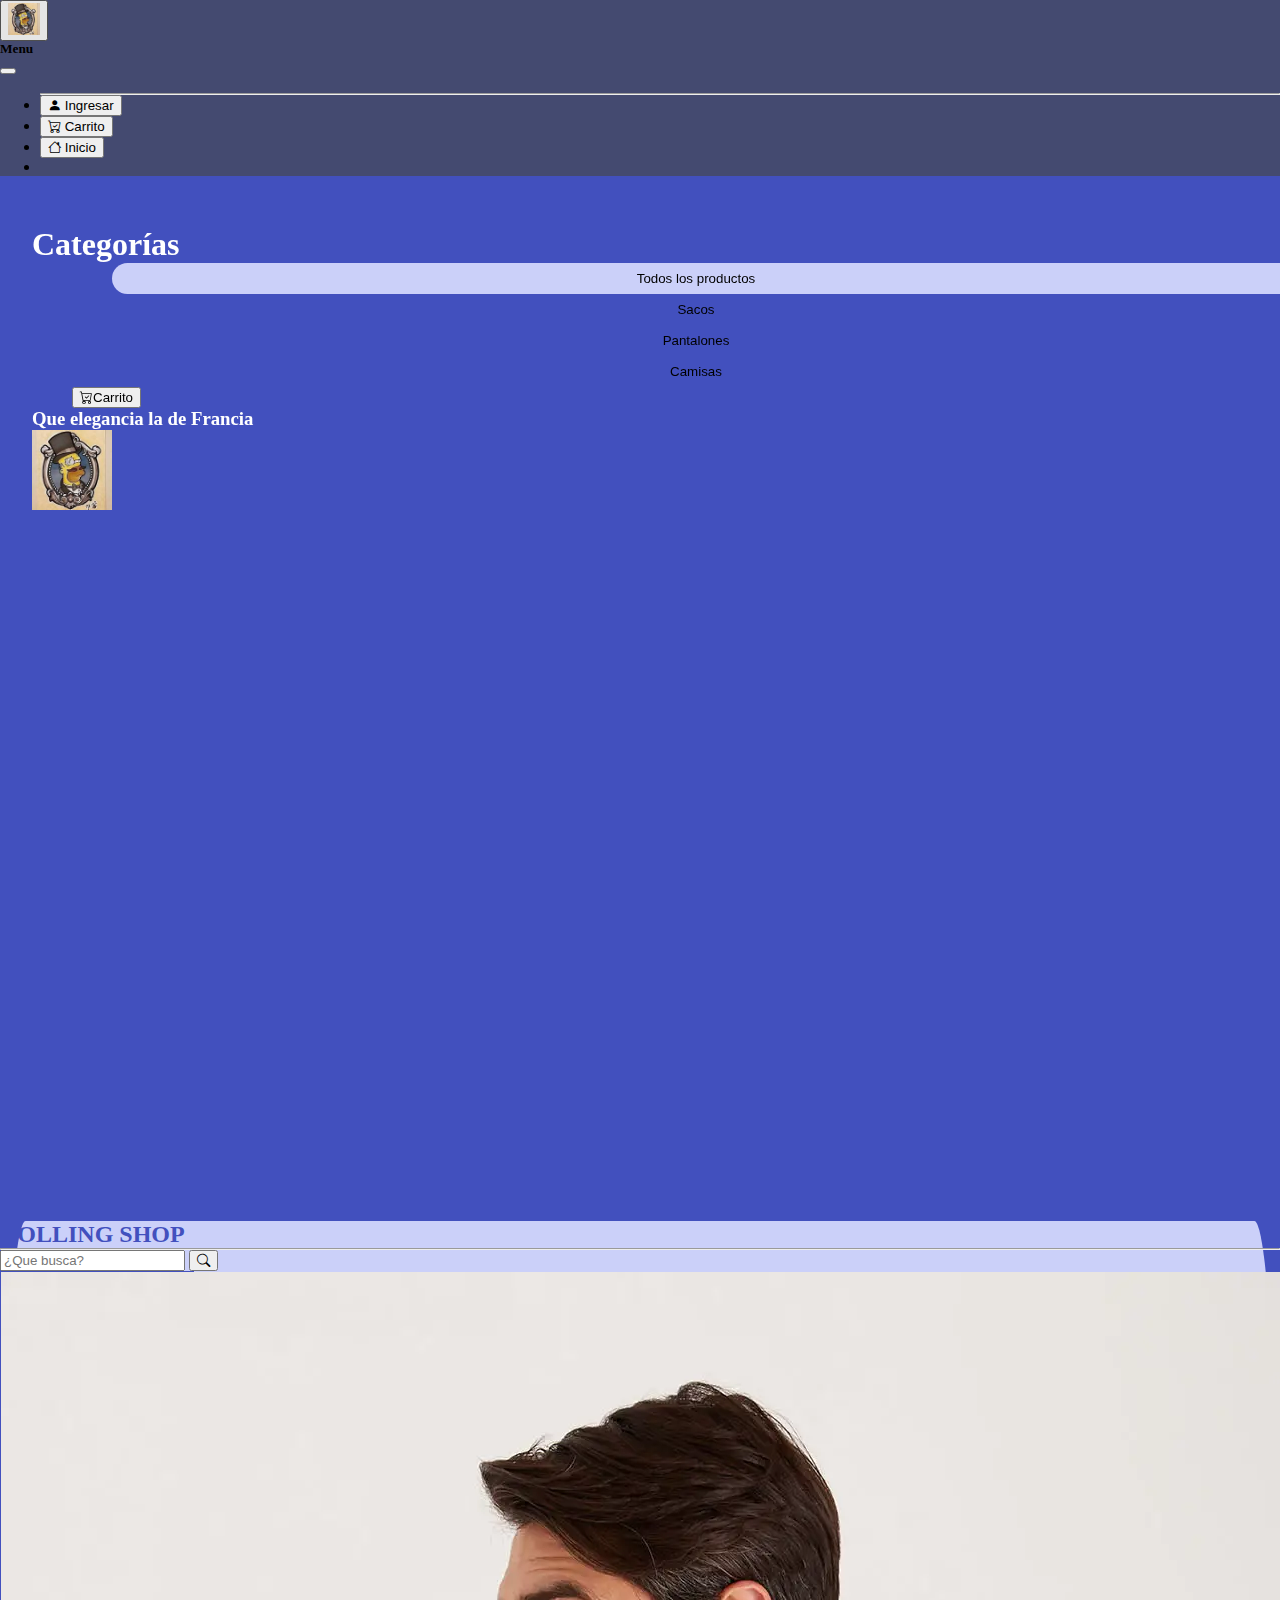
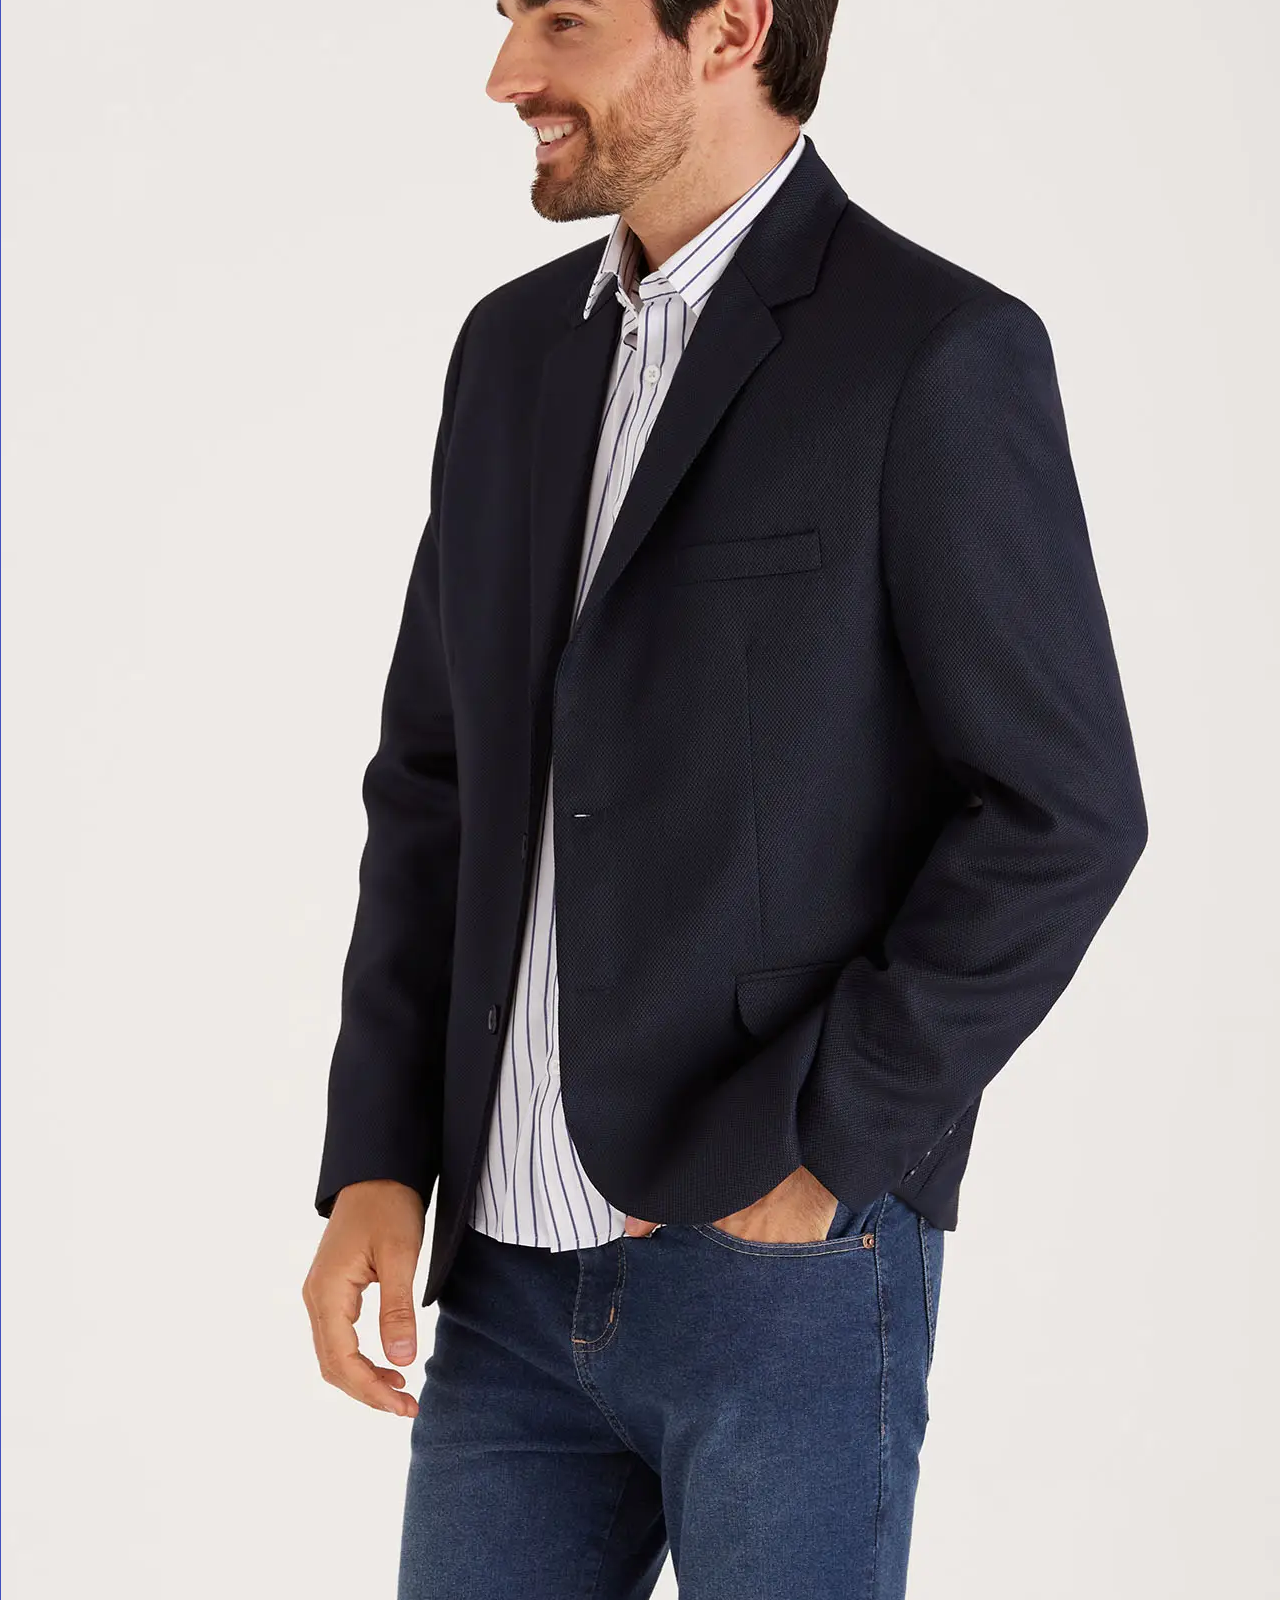
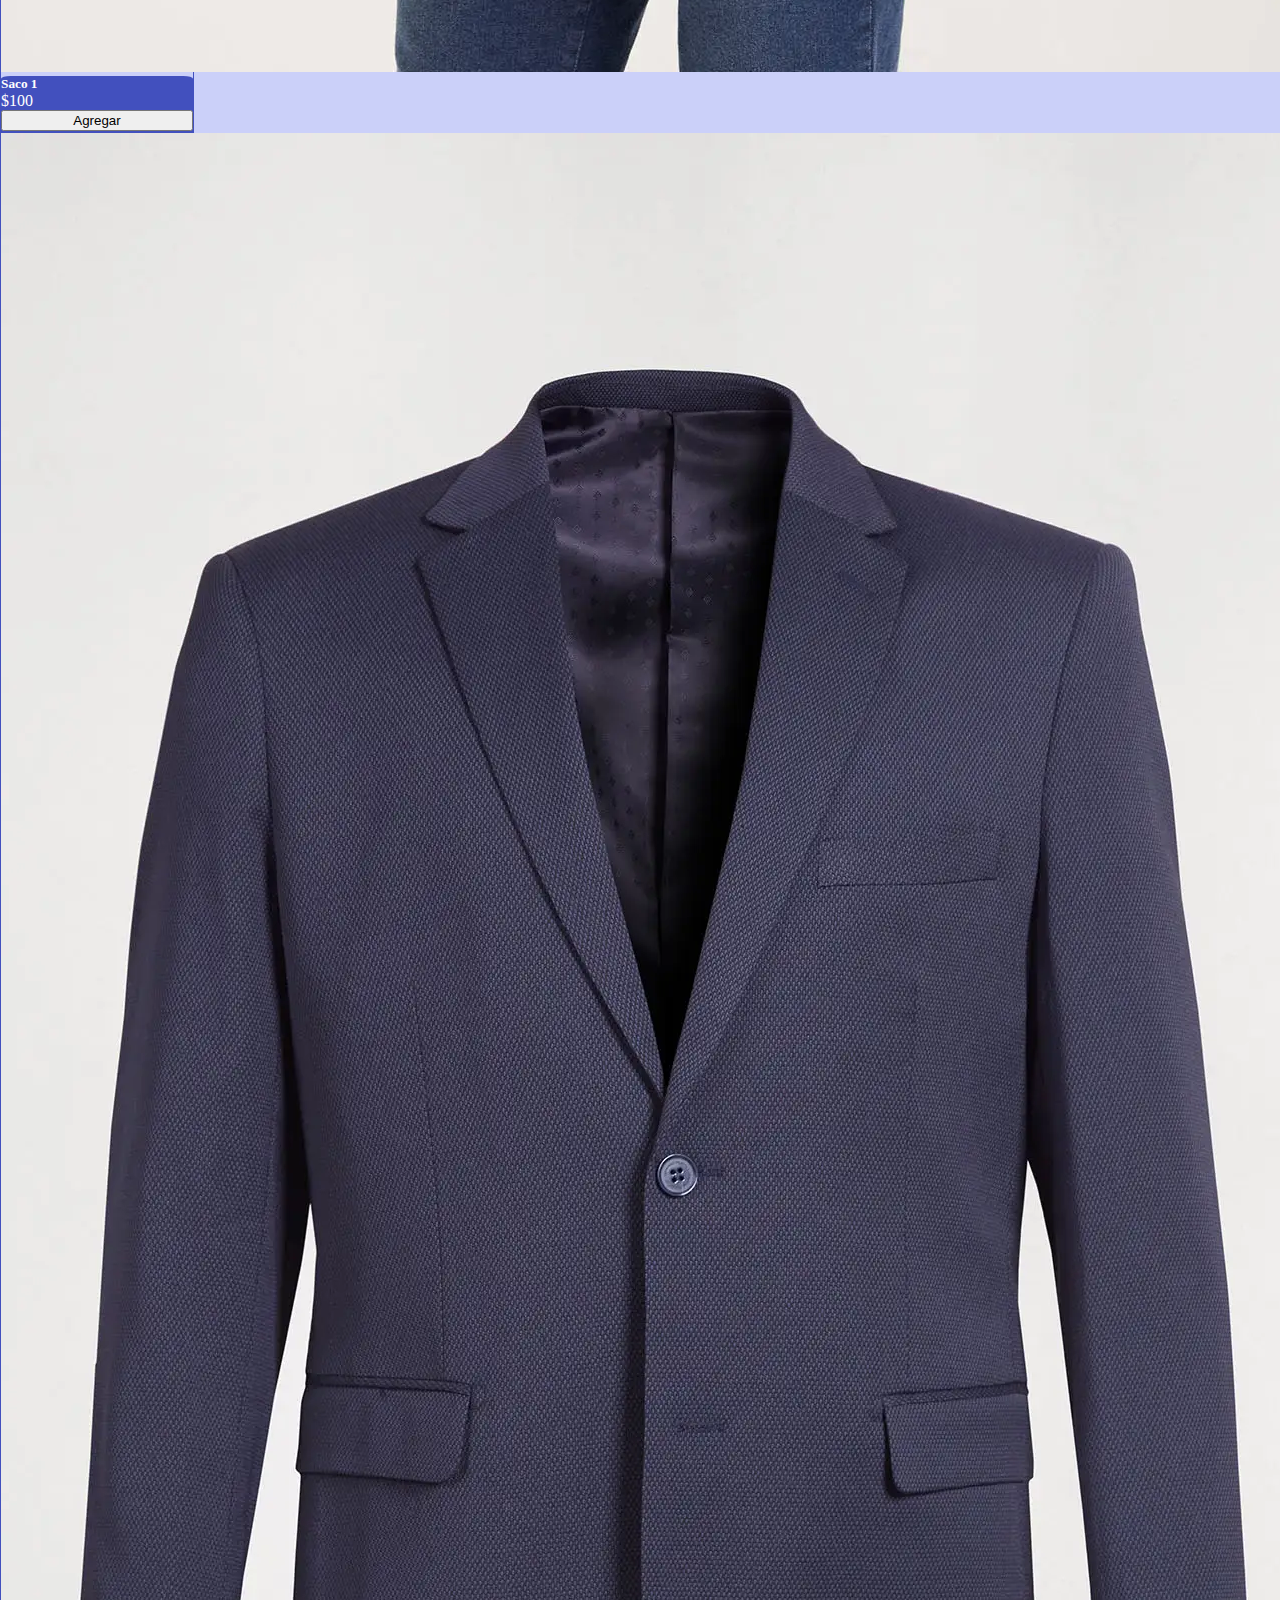
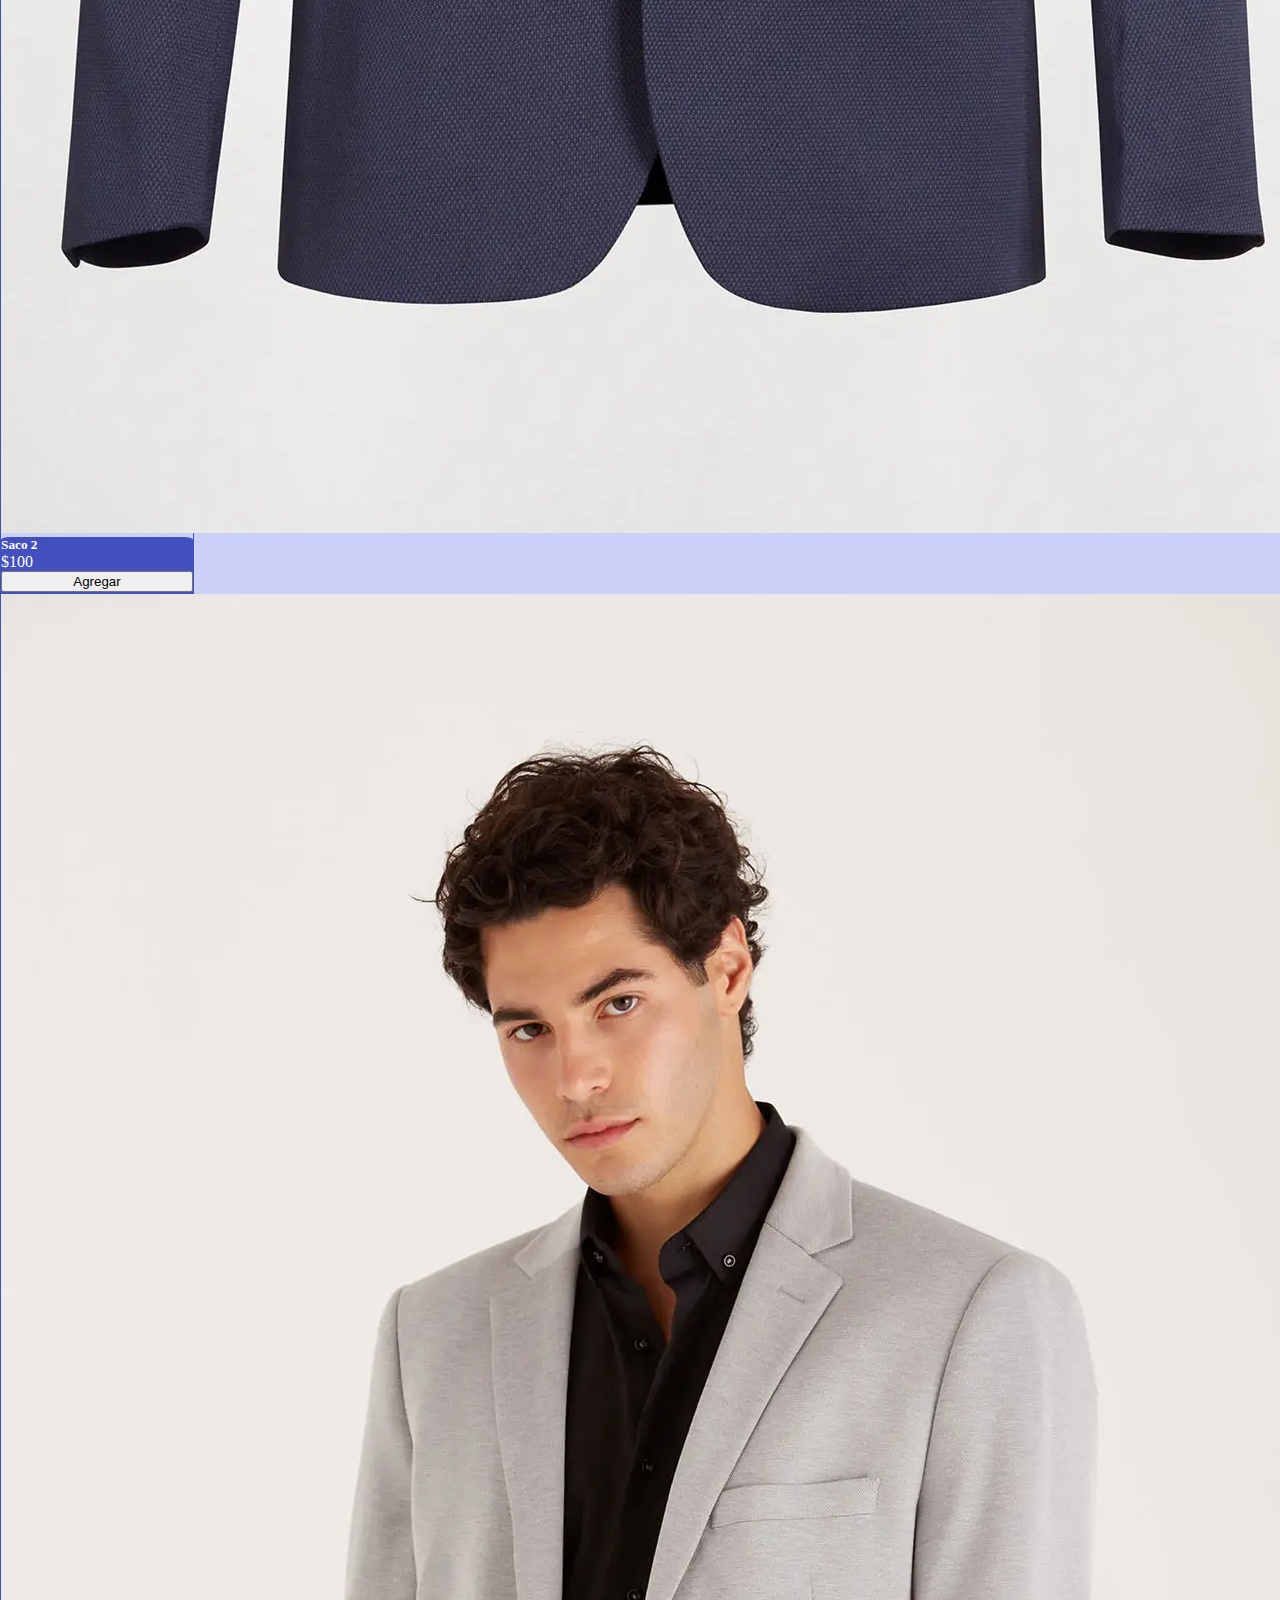
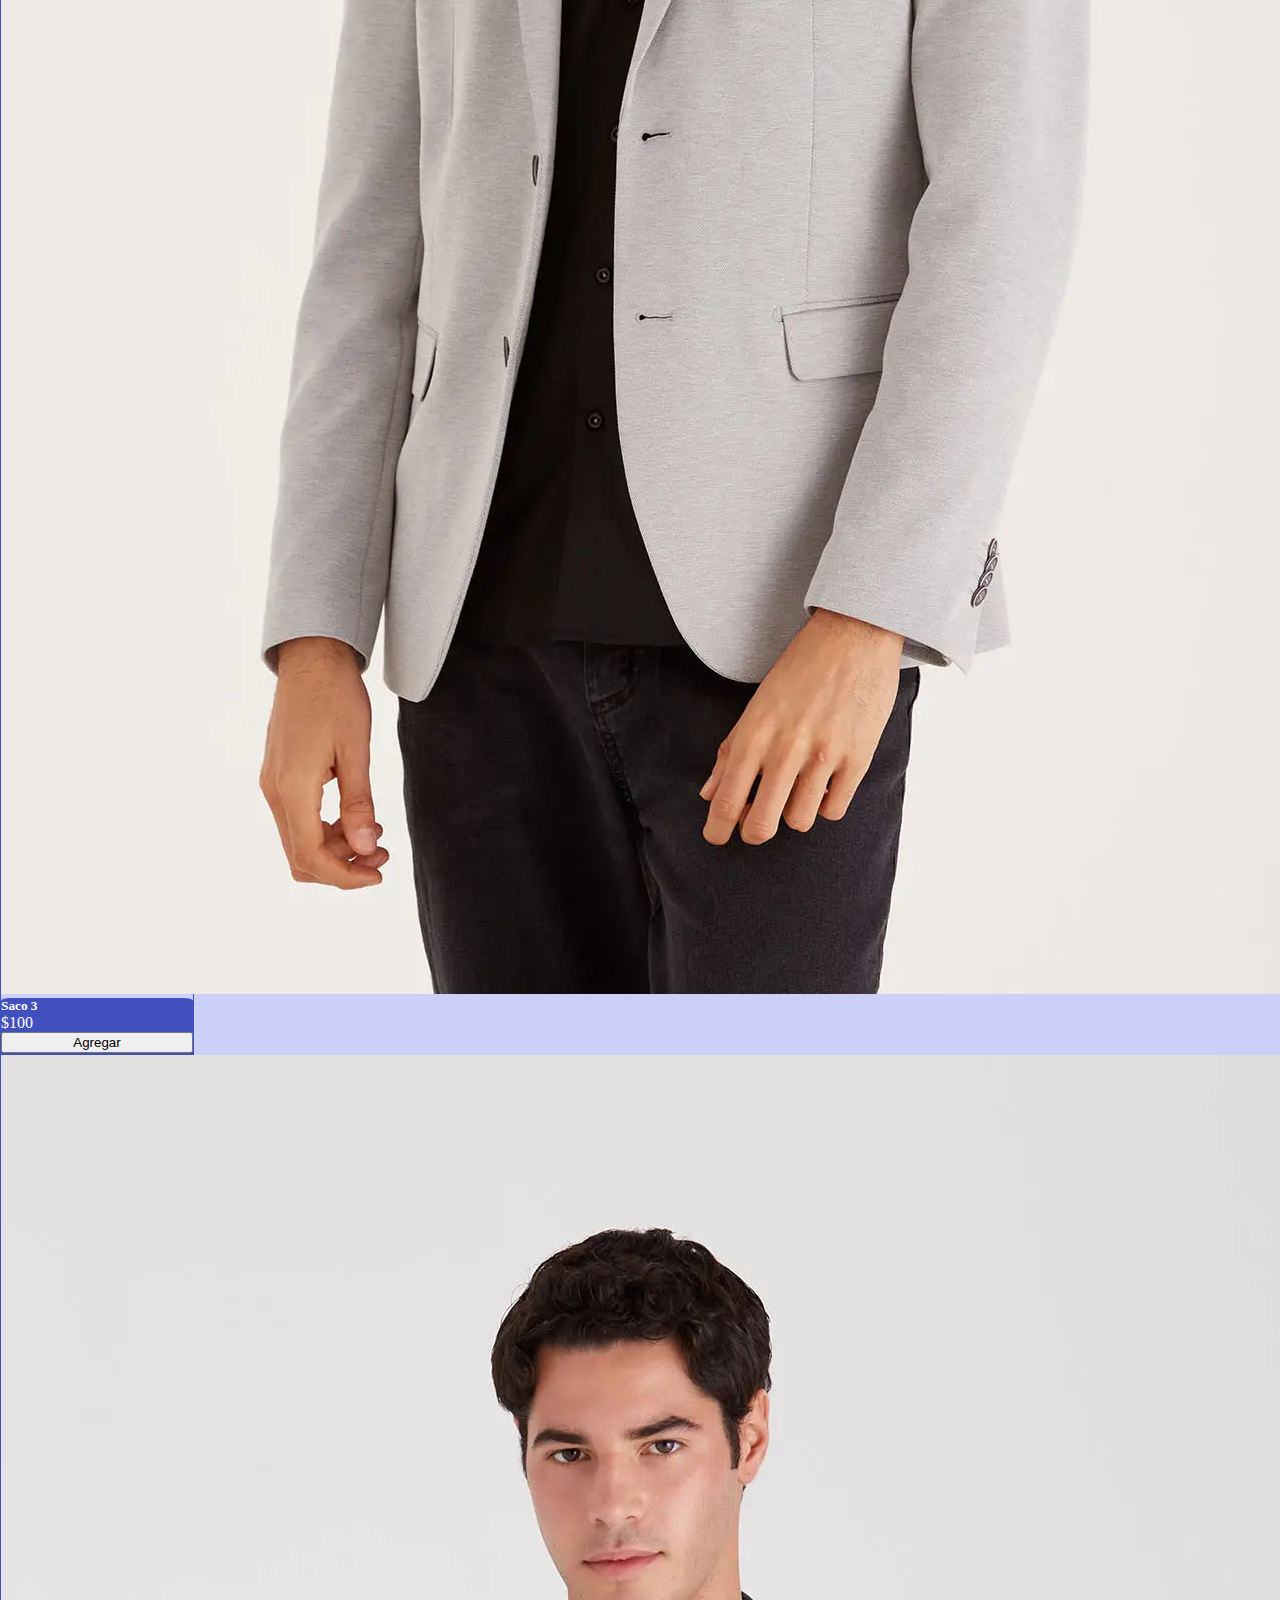
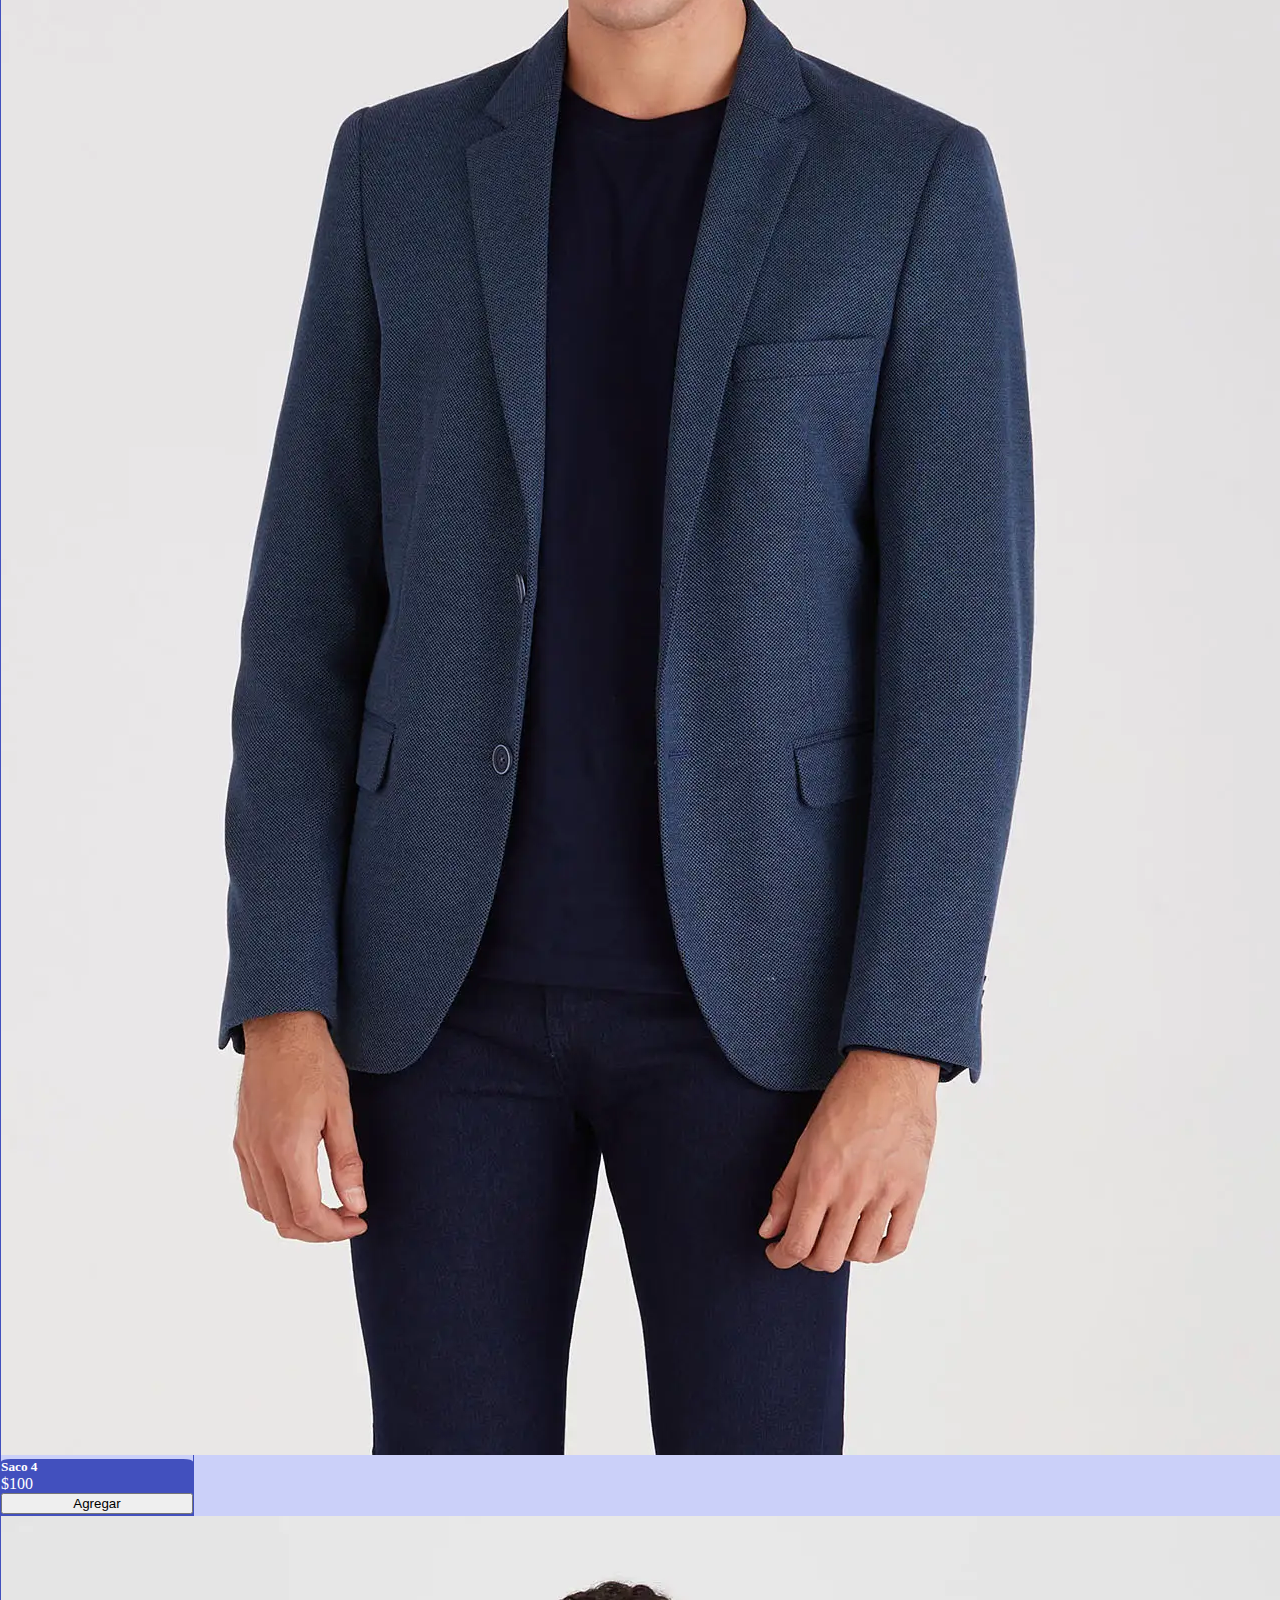
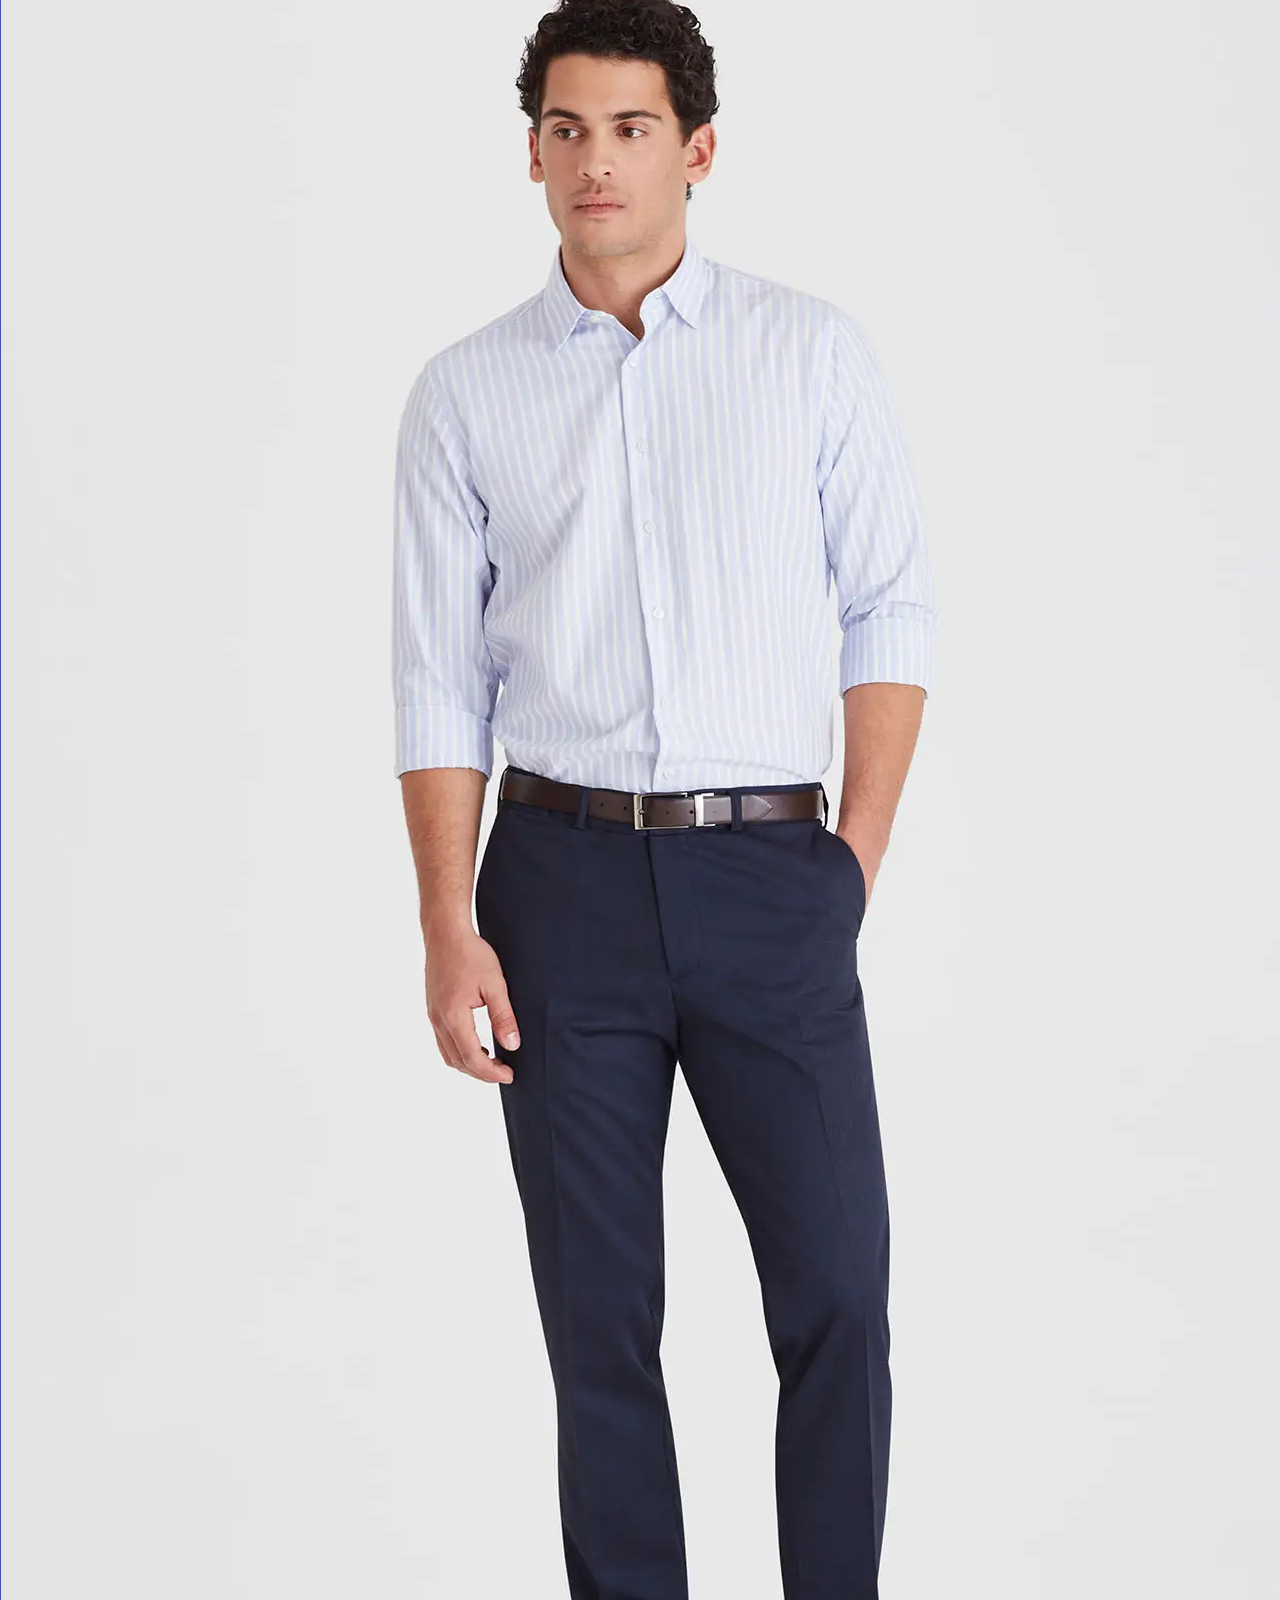
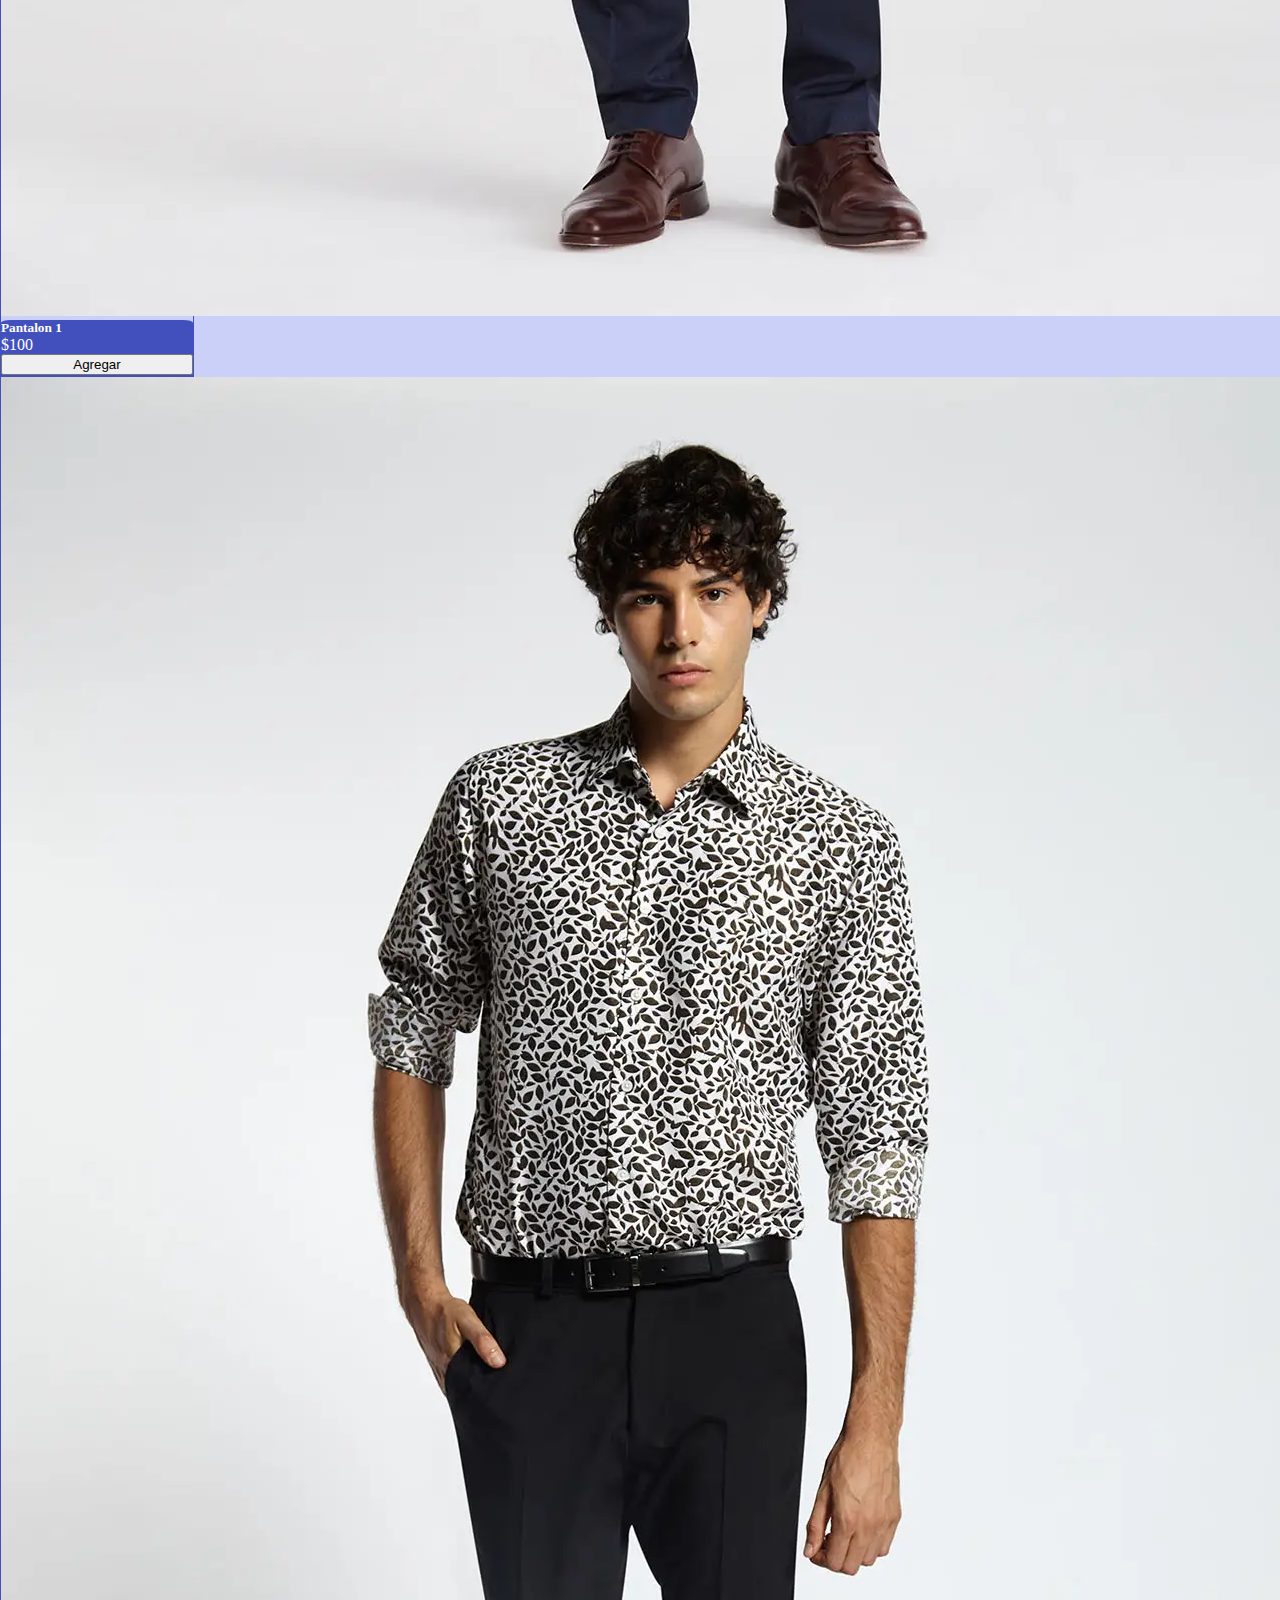
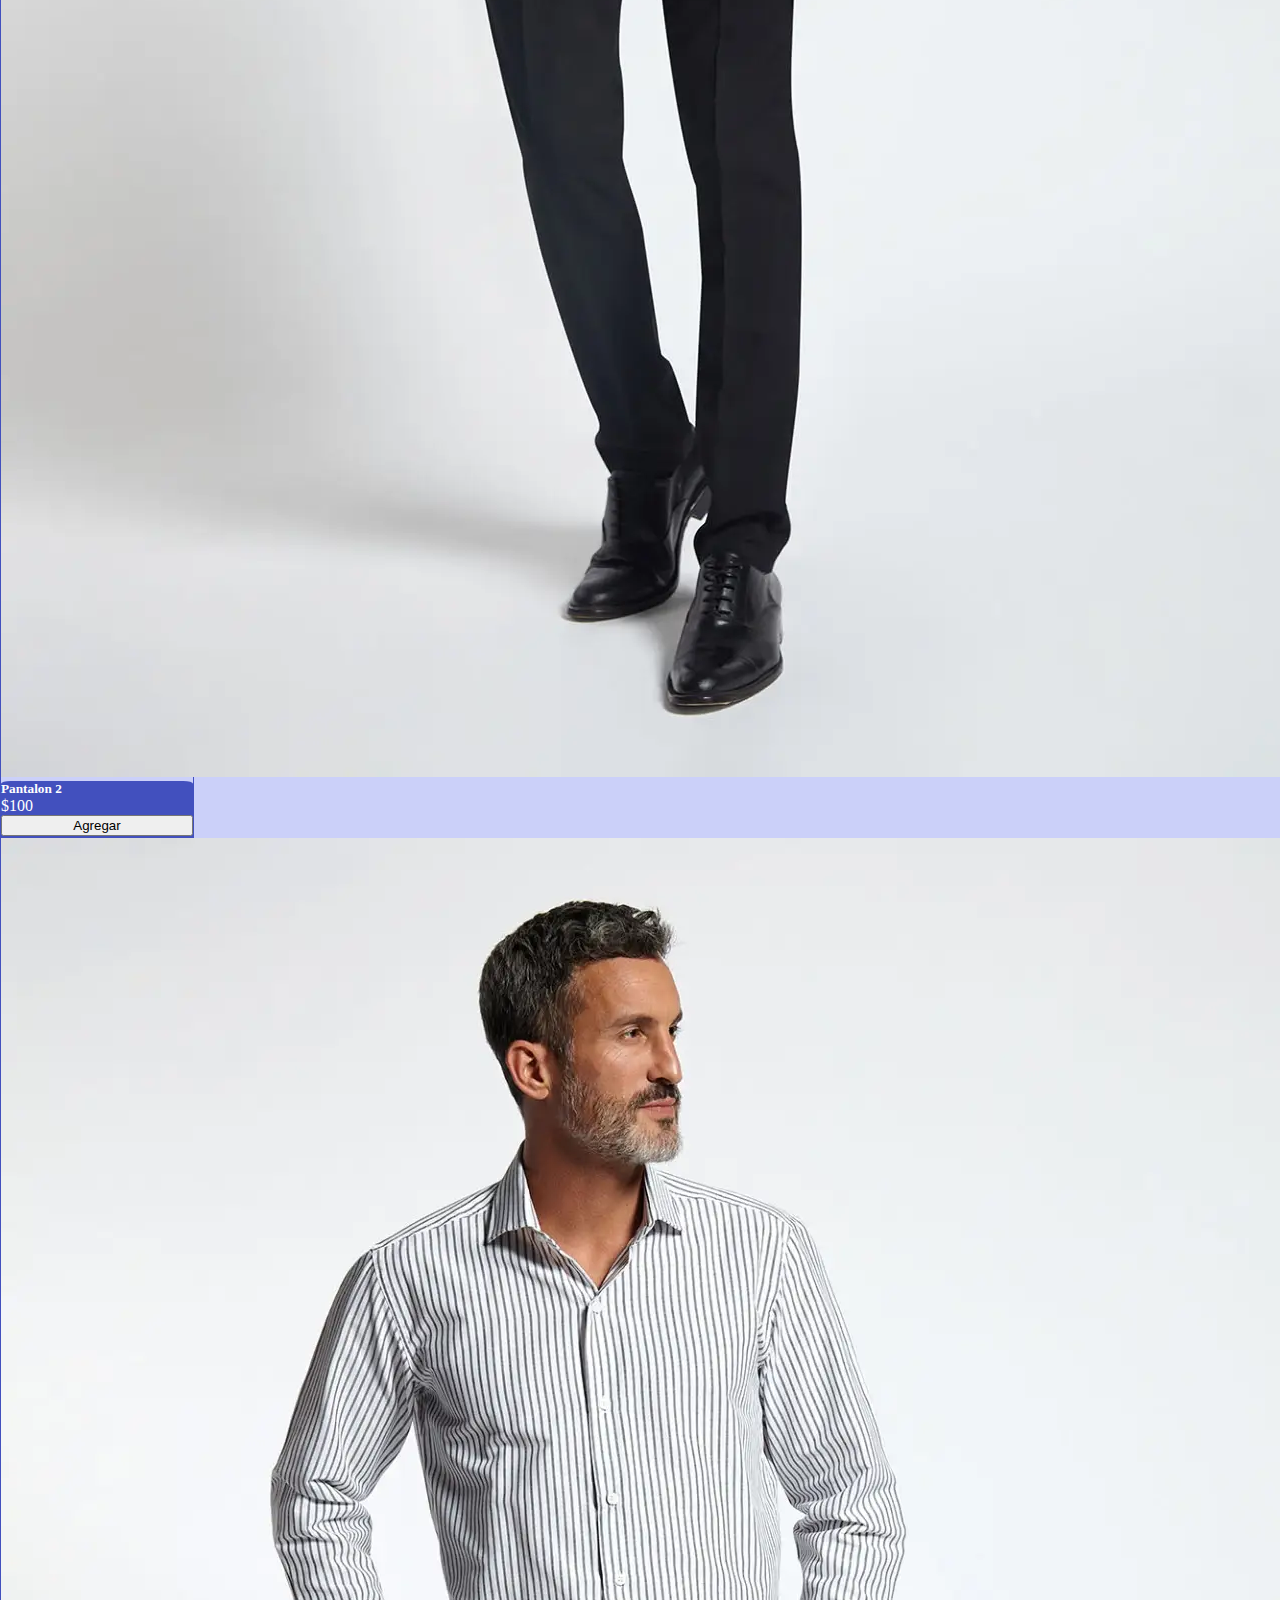
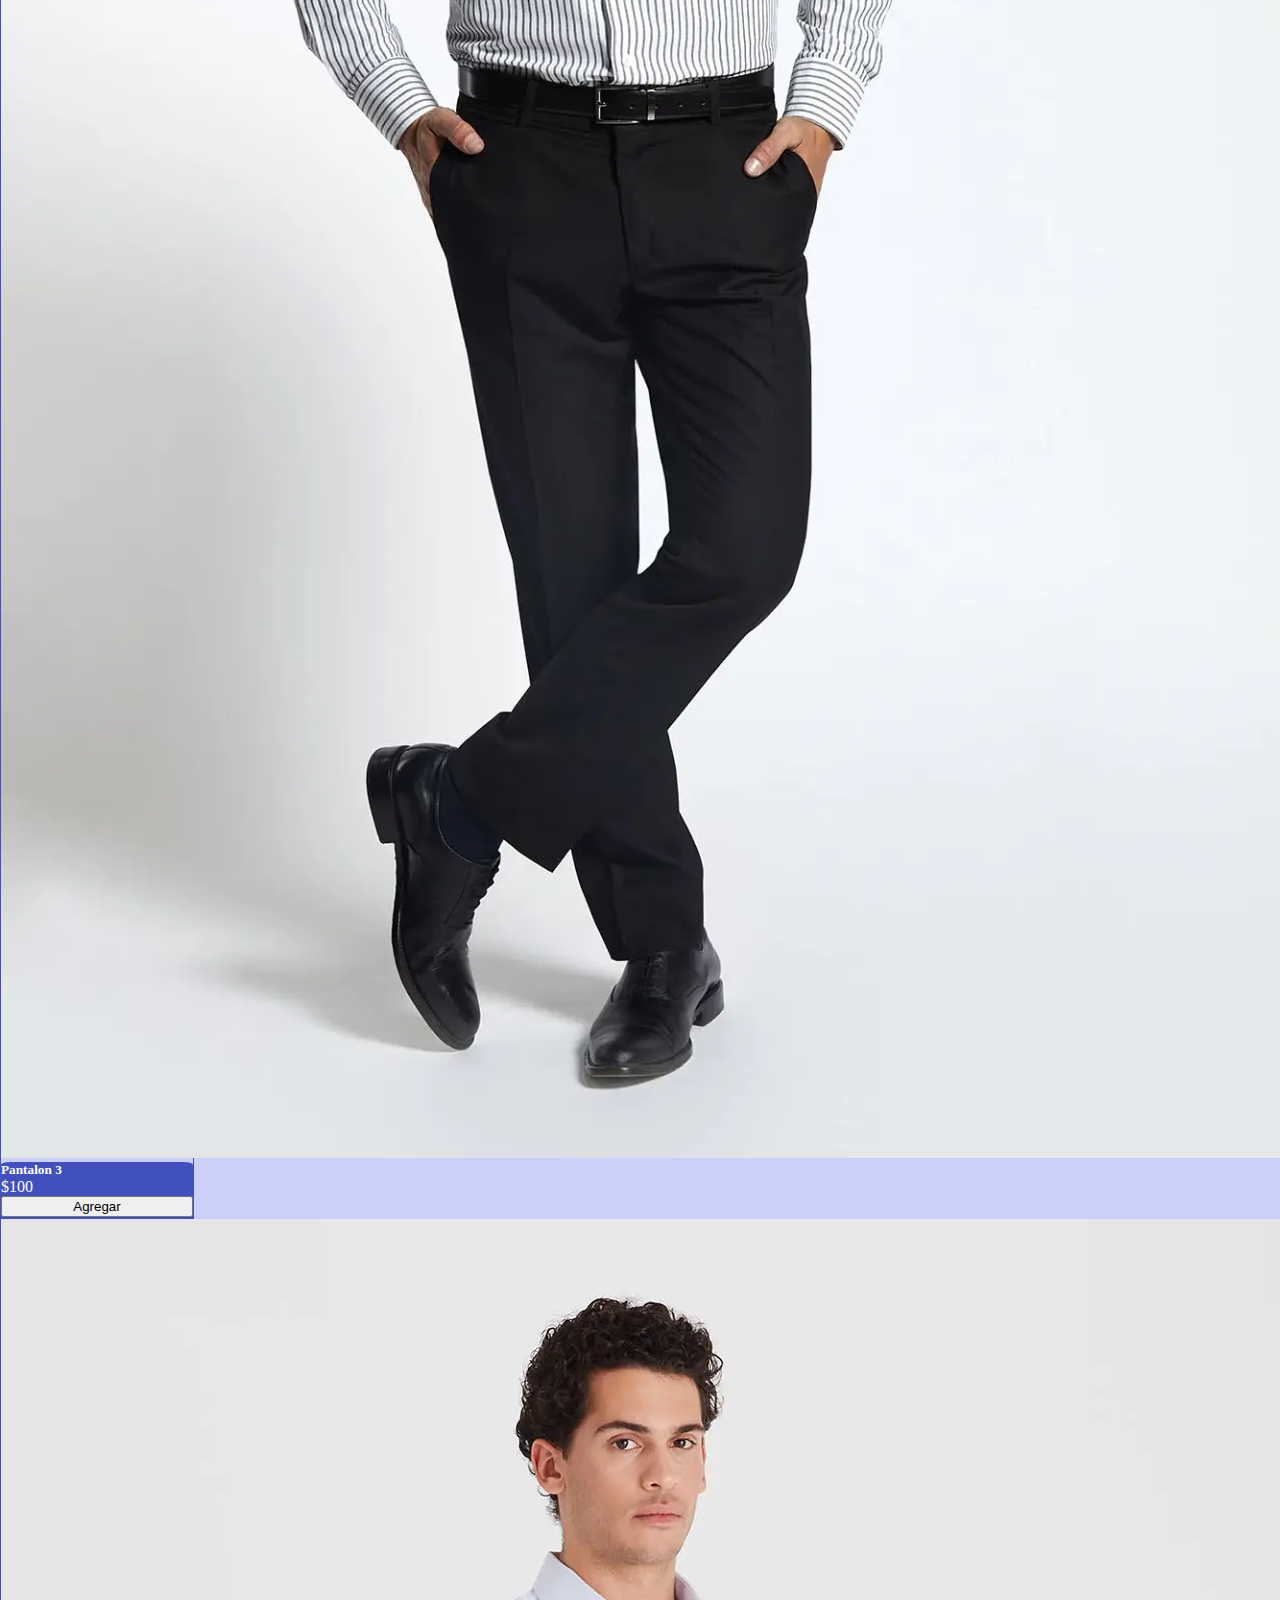
<file: index.html>
<!DOCTYPE html>
<html lang="es">
<head>
    <meta charset="UTF-8">
    <meta name="viewport" content="width=device-width, initial-scale=1.0">
    <title>Rolling Shop</title>
    <link href="https://cdn.jsdelivr.net/npm/bootstrap@5.3.2/dist/css/bootstrap.min.css" rel="stylesheet" integrity="sha384-T3c6CoIi6uLrA9TneNEoa7RxnatzjcDSCmG1MXxSR1GAsXEV/Dwwykc2MPK8M2HN" crossorigin="anonymous">
    <link rel="stylesheet" href="./css/index.css">
    <link rel="stylesheet" href="https://cdn.jsdelivr.net/npm/bootstrap-icons@1.11.1/font/bootstrap-icons.css">
    <link
    rel="stylesheet"
    href="https://cdnjs.cloudflare.com/ajax/libs/animate.css/4.1.1/animate.min.css"/>
</head>
<body>
    <header>

    </header>
    <main id="main" class="mt-5">
        <div class="container-fluid">
            
            <div class="contenedorGlobal row">
                <aside class="contenedorAside d-flex flex-column justify-content-between col-sm-6 col-md-3" id="seccionCategorias">
                    <div class="divCategoria mt-4">
                        <h1 class="tituloAside text-center fw-bold animate__animated animate__bounceInLeft">Categorías</h1>
                    </div>
                    <div class="contenedorUl">
                        <ul class="d-flex flex-column gap-4 text-center mx-auto">
                            <ol>
                                <button class="fw-bold asideBotones active animate__animated animate__backInDown" id="todos">Todos los productos</button>
                            </ol>
                            <ol>
                                <button id="sacos" class="fw-bold asideBotones animate__animated animate__backInDown">Sacos</button>
                            </ol>
                            <ol>
                                <button id="pantalones" class="fw-bold asideBotones animate__animated animate__backInDown">Pantalones</button>
                            </ol>
                            <ol>
                                <button id="camisas" class="fw-bold asideBotones animate__animated animate__backInDown">Camisas</button>
                            </ol>
                            <a href="./paginas/carrito.html"><button id="carrito" class="btn btn-success animate__animated animate__backInDown"><i class="bi bi-cart-check"></i>Carrito</button></a>
                        </ul>
                    </div>
                    <div>
                        <h3 class="homero animate__animated animate__backInDown">Que elegancia la de Francia</h3>
                        <img class="homero animate__animated animate__backInDown" src="./img/homero/que elegancia la de francia.jpeg" style="width: 5rem" alt="homero">
                    </div>
                </aside>
                <div class="contenedorDiv col-sm-6 col-md-9  p-3" id="seccionRopa">
                    <h2 class="tituloDiv text-center animate__animated animate__bounceInLeft">ROLLING SHOP</h2>
                    <hr class="line animate__animated animate__backInDown">
                    <div id="contendorBuscador">
                        <form id="buscador" class=" animate__animated animate__backInDown justify-content-end">
                                    <input id="inputBuscador"
                                    class=" me-2"
                                    type="search"
                                    placeholder="¿Que busca?"
                                    aria-label="Buscar"
                                    required
                                    maxlength="15"
                                    minlength="3"
                                    />
                                    <button id="botonBuscador" class="btn btn-outline-light fw-bold" type="submit">
                                        <i class="bi bi-search"></i>
                                    </button>
                        </form>
                    </div>
                    <div class="contenedorCards d-flex flex-wrap justify-content-center gap-5 mt-4">
                        <!-- IMPORTADO DESDE EL JS -->
                    </div>
                </div>
            </div>
        </div>
    </main>
    <footer class="container-fluid border border-secondary mt-2">
        
    </footer>


    
    <script type="module" src="./js/arrayProductos.js"></script>
    <script src="./componentes/navbar.js"></script>
    <script src="./componentes/footer.js"></script>
    <script src="./js/administrador.js"></script>
    <script src="./js/carrito.js"></script>
    <script type="module" src="./js/index.js"></script>
    <script src="https://cdn.jsdelivr.net/npm/bootstrap@5.3.2/dist/js/bootstrap.bundle.min.js" integrity="sha384-C6RzsynM9kWDrMNeT87bh95OGNyZPhcTNXj1NW7RuBCsyN/o0jlpcV8Qyq46cDfL" crossorigin="anonymous"></script>
</body>
</html>
</file>
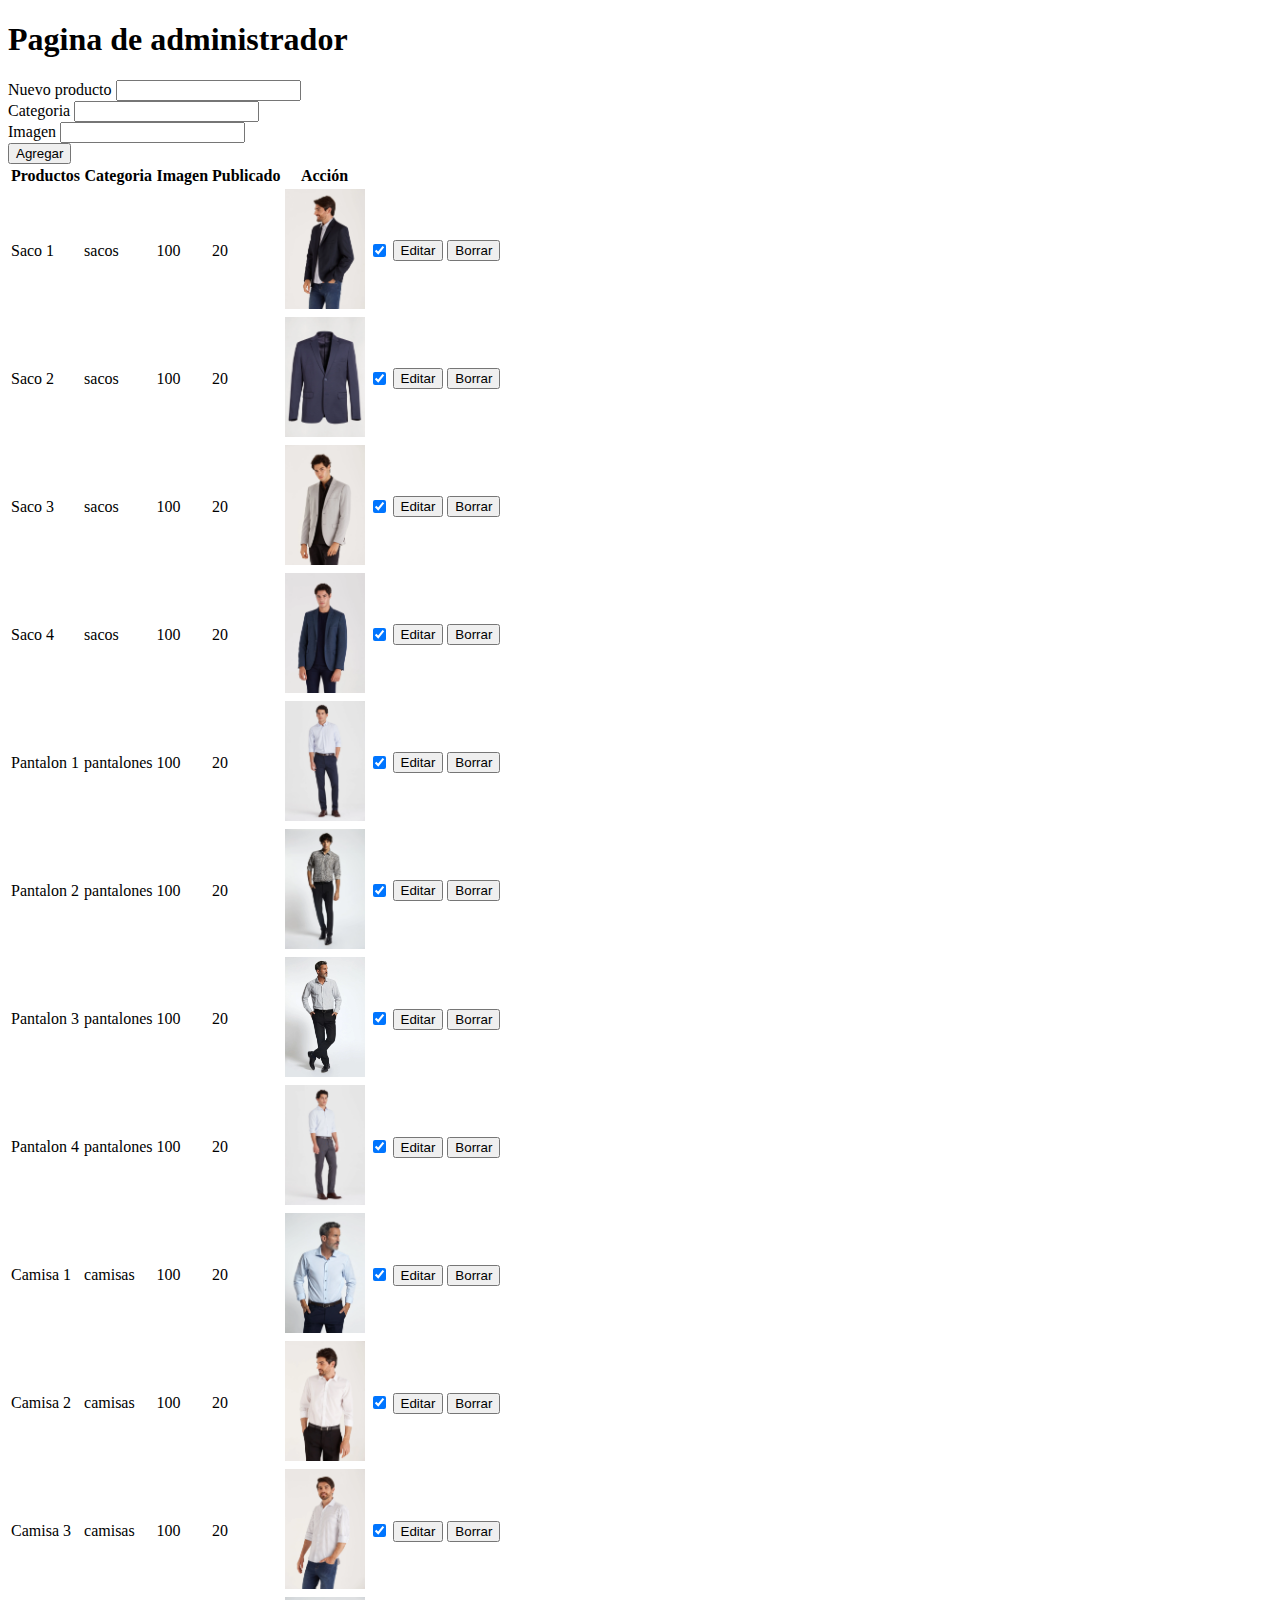
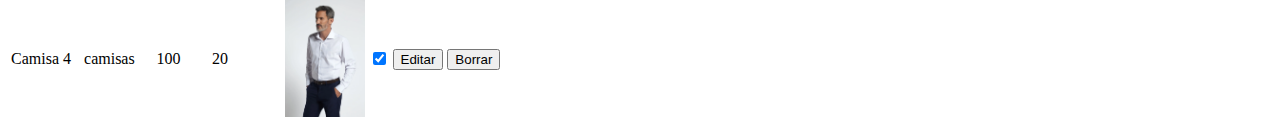
<file: administrador.html>
<!DOCTYPE html>
<html lang="en">
<head>
  <meta charset="UTF-8">
  <meta name="viewport" content="width=device-width, initial-scale=1.0">
  <title>Pagina de administrador</title>
  <link href="https://cdn.jsdelivr.net/npm/bootstrap@5.3.2/dist/css/bootstrap.min.css" rel="stylesheet" integrity="sha384-T3c6CoIi6uLrA9TneNEoa7RxnatzjcDSCmG1MXxSR1GAsXEV/Dwwykc2MPK8M2HN" crossorigin="anonymous">
</head>
<body>
  
    <h1 class="text-center mt-5">Pagina de administrador</h1>

  <div class="container mt-5 col-4">
    <form id="formData">
      <div class="mb-3">
        <label for="nuevoProducto" class="form-label">Nuevo producto</label>
        <input type="text" class="form-control" id="nuevoProducto">
      </div>
      <div class="mb-3">
        <label for="categoria" class="form-label">Categoria</label>
        <input type="text" class="form-control" id="categoria">
      </div>
      <div class="mb-3">
        <label for="imagen" class="form-label">Imagen</label>
        <input type="url" class="form-control" id="imagen">
      </div>
        <button type="submit" class="btn btn-dark">Agregar</button>
    </form>
  </div>


<div class="container mt-5">
  <table class="table table-dark table-striped-columns">
      <thead>
        <tr>
          
          <th scope="col">Productos</th>
          <th scope="col">Categoria</th>
          <th scope="col">Imagen</th>
          <th scope="col">Publicado</th>
          <th scope="col">Acción</th>
        </tr>
      </thead>
      <tbody id="tableBody">
      
      
      </tbody>
  </table>
</div>
  

  <script type="module" src="/js/arrayProductos.js"></script>
  <script type="module" src="/js/administrador.js"></script>
  <script src="https://cdn.jsdelivr.net/npm/bootstrap@5.3.2/dist/js/bootstrap.bundle.min.js" integrity="sha384-C6RzsynM9kWDrMNeT87bh95OGNyZPhcTNXj1NW7RuBCsyN/o0jlpcV8Qyq46cDfL" crossorigin="anonymous"></script>
</body>
</html>
</file>
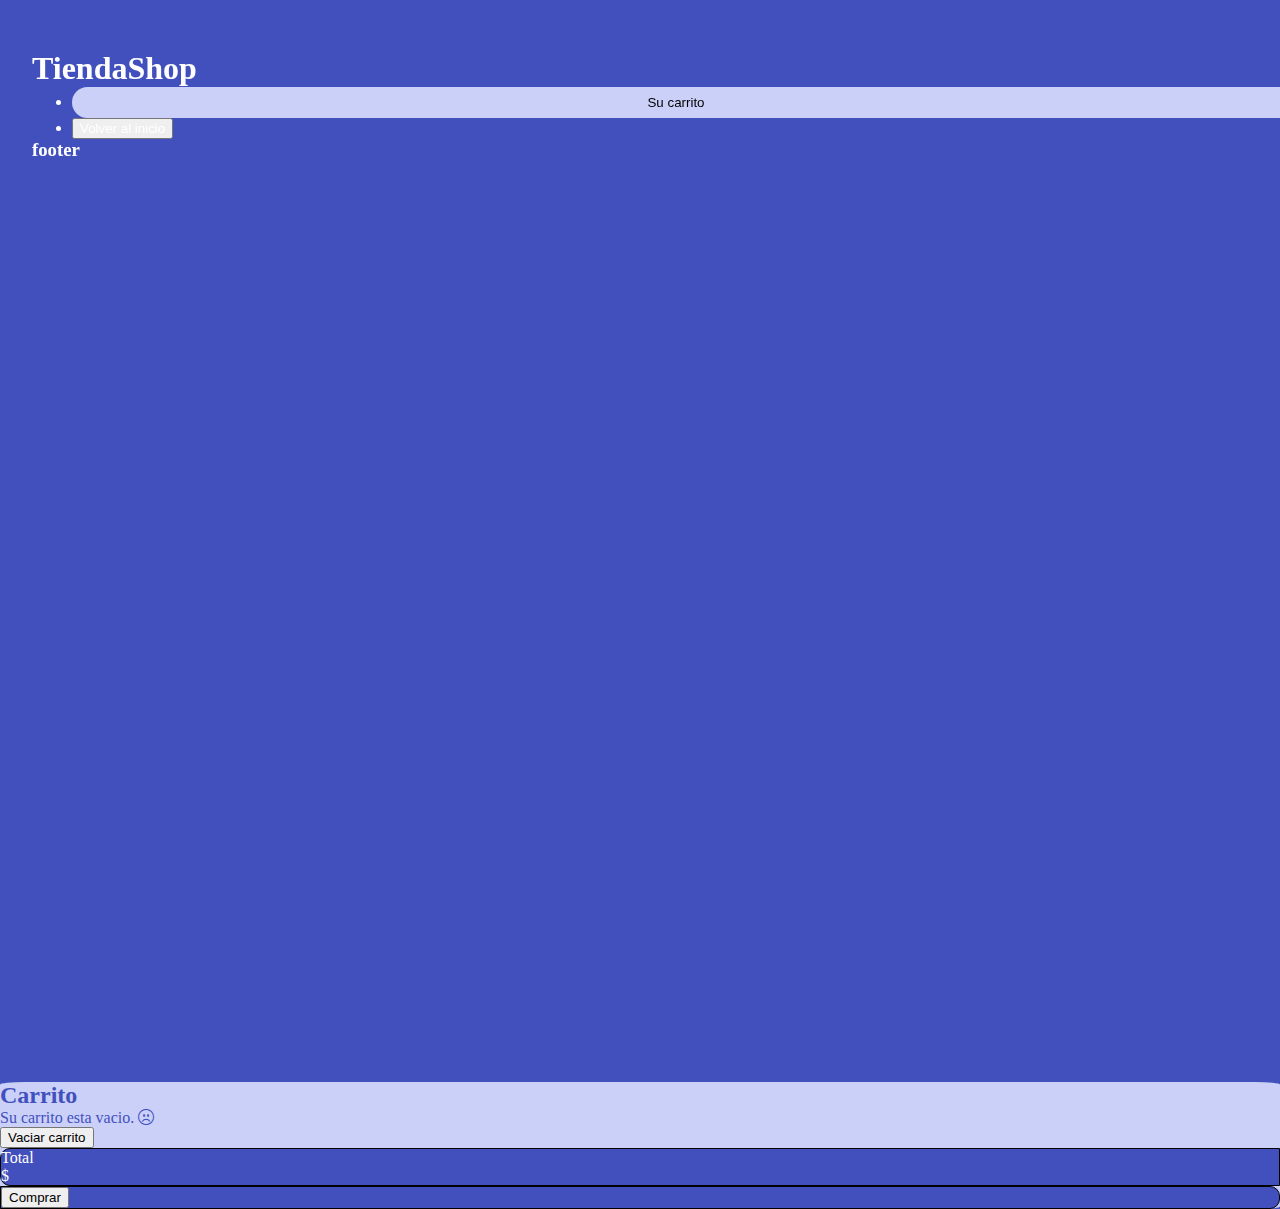
<file: carrito.html>
<!DOCTYPE html>
<html lang="es">
<head>
    <meta charset="UTF-8">
    <meta name="viewport" content="width=device-width, initial-scale=1.0">
    <title>Carrito</title>
    <link href="https://cdn.jsdelivr.net/npm/bootstrap@5.3.2/dist/css/bootstrap.min.css" rel="stylesheet" integrity="sha384-T3c6CoIi6uLrA9TneNEoa7RxnatzjcDSCmG1MXxSR1GAsXEV/Dwwykc2MPK8M2HN" crossorigin="anonymous">
    <link rel="stylesheet" href="../css/index.css">
    <link rel="stylesheet" href="../css/carrito.css">
    <link rel="stylesheet" href="https://cdn.jsdelivr.net/npm/bootstrap-icons@1.11.1/font/bootstrap-icons.css">
</head>
<body>
    <header>

    </header>
    <main>
        <div class="container-fluid">
            <div class="contenedorGlobal row">
                <aside class="contenedorAside d-flex flex-column justify-content-between col-3" id="seccionCategorias">
                    <div>
                        <h1 class="tituloAside text-center fw-bold">TiendaShop</h1>
                    </div>
                    <div class="contenedorUl">
                        <ul class="d-flex flex-column gap-4 text-center">
                            <li>
                                <button id="sacos" class="asideBotones active">Su carrito</button>
                            </li>
                            <li>
                                <button class=" btn btn-warning" id="todos"><a id="volverAlInicio" href="../index.html">Volver al inicio</a></button>
                            </li>
                        </ul>
                    </div>
                    <div>
                        <h3>footer</h3>
                    </div>
                </aside>
                <div class="contenedorDiv col-9 p-3" id="seccionRopa">
                    <h2 class="tituloDiv text-center">Carrito</h2>
                    <p class="textoCarritoVacio fw-bold">Su carrito esta vacio. <i class="bi bi-emoji-frown"></i></p>
                    <div id="contenedorCarrito" class=" justify-content-between">
                        <div id="contenedorProducto" class="d-flex flex-column gap-4 text-center">
                            <!-- INSERTADO DESDE JS -->
                        </div>
                        <div class="contenedorFuncionesCarrito d-flex justify-content-between">
                            <div class="my-auto">
                                <button id="vaciarCarrito" class="btn btn-danger small">Vaciar carrito</button>
                            </div>
                            <div class="d-flex mt-3">
                                <div class="contenedorTotal px-5 ">
                                    <p class="mb-0">Total</p>
                                    <p id="total">$</p>
                                </div>
                                <div class="my-auto divBotonComprar p-2 px-3 my-auto">
                                    <button class="botonComprar btn btn-success">Comprar</button>
                                </div>
                            </div>
                        </div>
                    </div>
                </div>
            </div>
        </div>
    </main>
    <footer>

    </footer>



    
    <script src="../js/carrito.js"></script>
    <script src="https://cdn.jsdelivr.net/npm/bootstrap@5.3.2/dist/js/bootstrap.bundle.min.js" integrity="sha384-C6RzsynM9kWDrMNeT87bh95OGNyZPhcTNXj1NW7RuBCsyN/o0jlpcV8Qyq46cDfL" crossorigin="anonymous"></script>
</body>
</html>
</file>
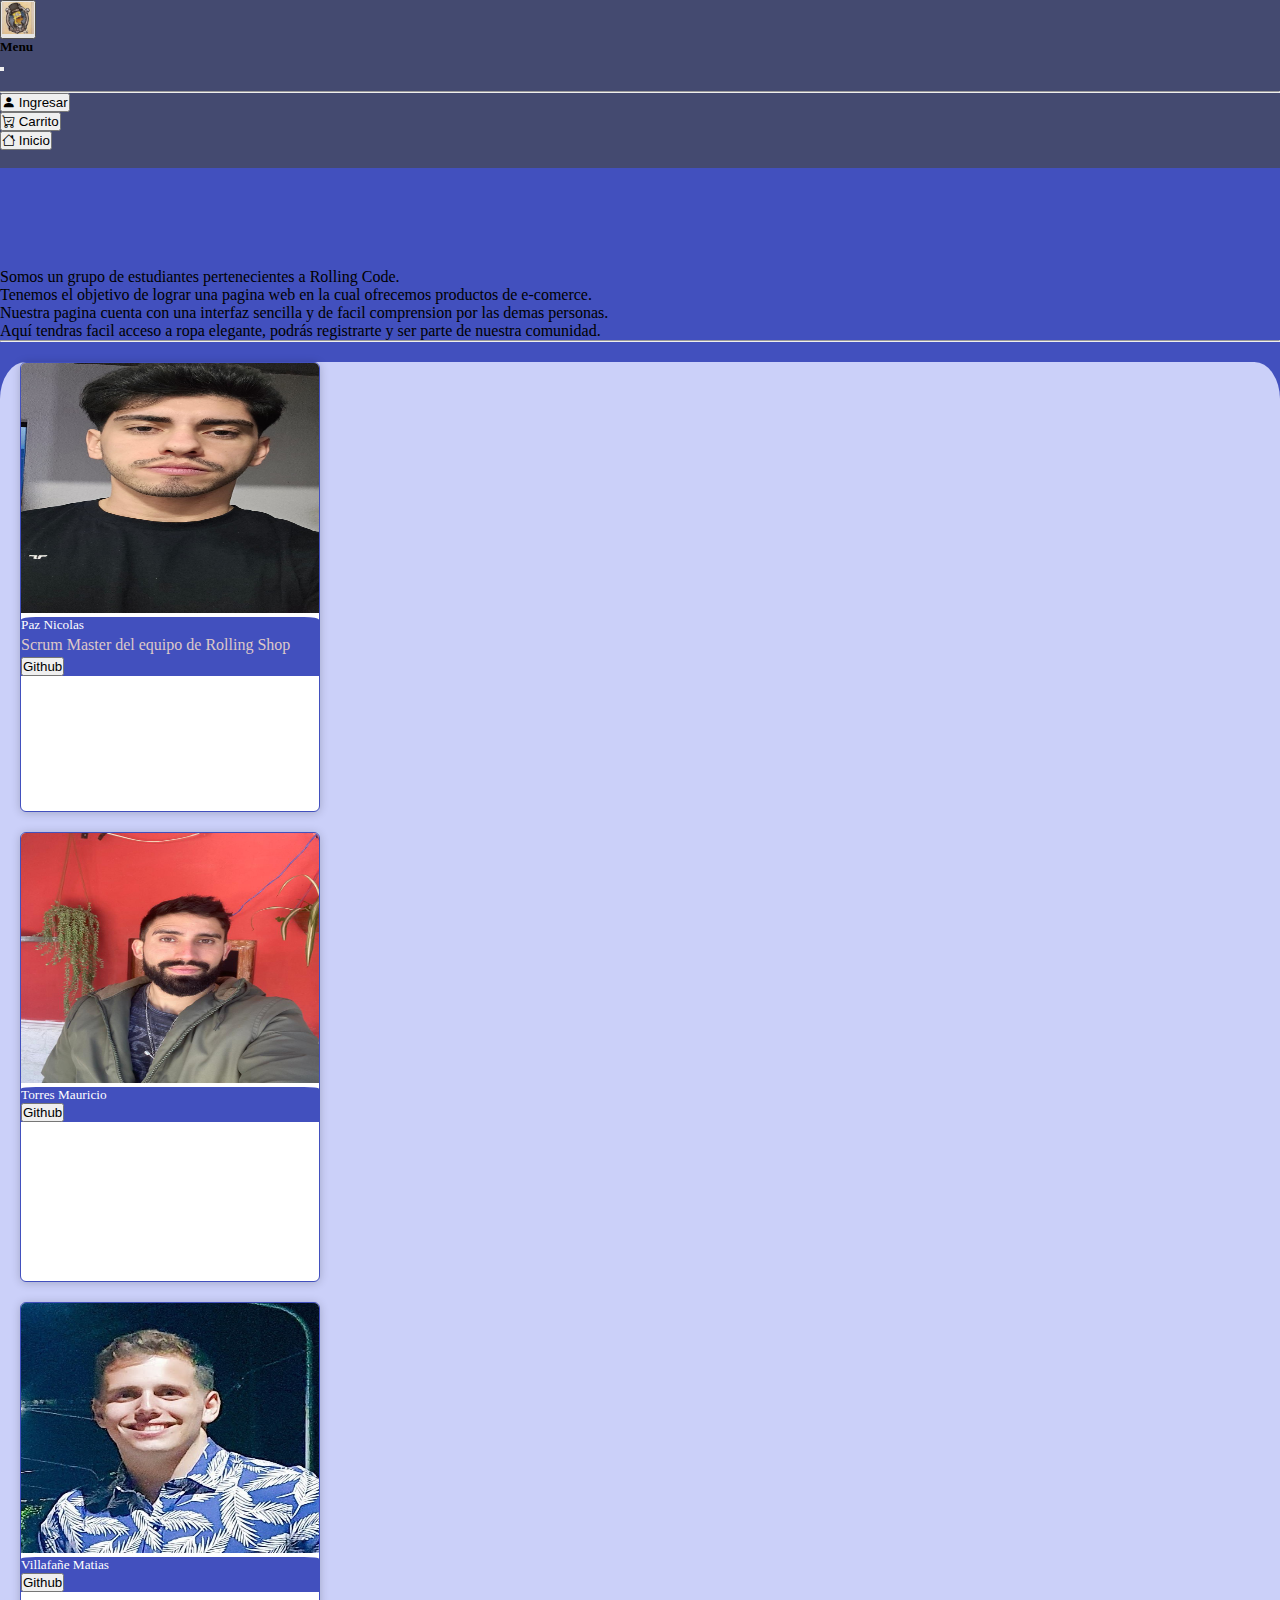
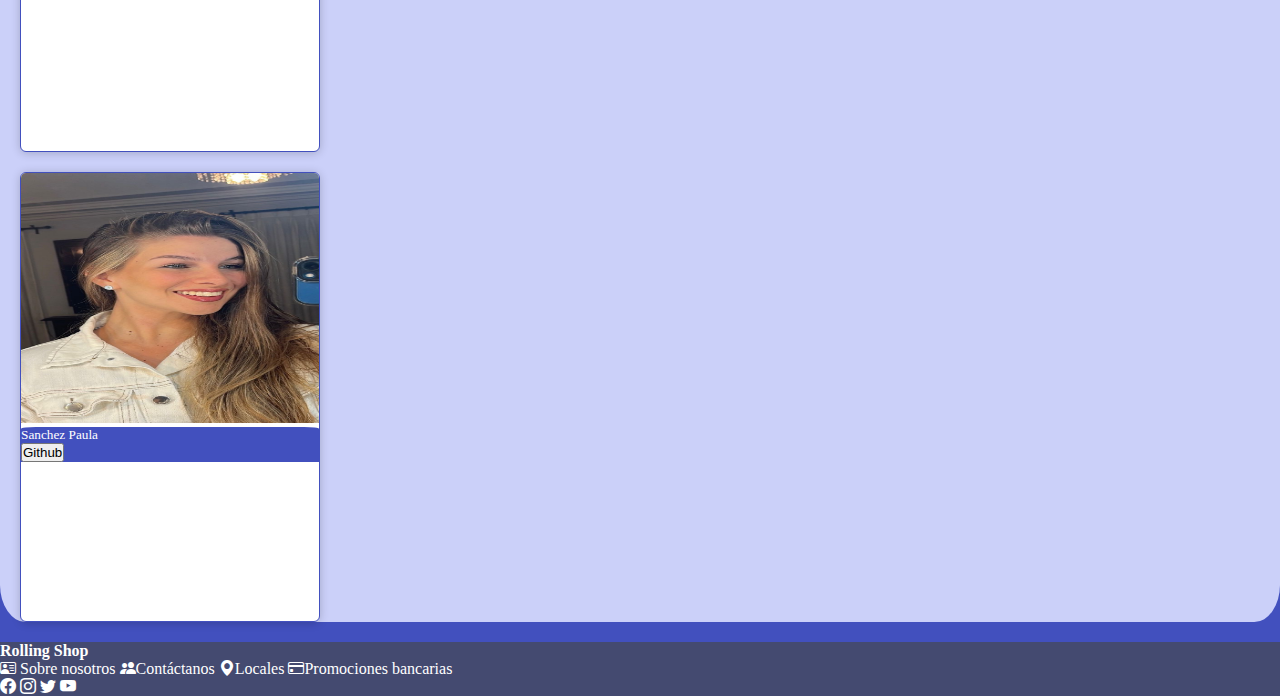
<file: paginas/acercaDeNosotros.html>
<!DOCTYPE html>
<html lang="es">
<head>
    <meta charset="UTF-8">
    <meta name="viewport" content="width=device-width, initial-scale=1.0">
    <title>Información</title>
    <link href="https://cdn.jsdelivr.net/npm/bootstrap@5.3.2/dist/css/bootstrap.min.css" rel="stylesheet" integrity="sha384-T3c6CoIi6uLrA9TneNEoa7RxnatzjcDSCmG1MXxSR1GAsXEV/Dwwykc2MPK8M2HN" crossorigin="anonymous">
    <link rel="stylesheet" href="../css/index.css">
    <link rel="stylesheet" href="../css/acercaDeNosotros.css">
    <link rel="stylesheet" href="https://cdn.jsdelivr.net/npm/bootstrap-icons@1.11.1/font/bootstrap-icons.css">
    <link
    rel="stylesheet"
    href="https://cdnjs.cloudflare.com/ajax/libs/animate.css/4.1.1/animate.min.css"/>
</head>
<body>
    <header>

    </header>
    <main class="container-fluid">
        <div class="d-flex flex-column">
            <div class="">
                <p class="text-secondary text-center text-white fw-bold ">
                    Somos un grupo de estudiantes pertenecientes a Rolling Code.
                    <br />
                    Tenemos el objetivo de lograr una pagina web en la cual ofrecemos
                    productos de e-comerce. <br />
                    Nuestra pagina cuenta con una interfaz sencilla y de facil
                    comprension por las demas personas. <br />
                    Aquí tendras facil acceso a ropa elegante, podrás registrarte y ser parte de nuestra comunidad.
                </p>
            </div>
            
            <hr class="fw-bold" style="color: white;">
            
            <div class="team row g-0 justify-content-center gap-4 mb-5">
                <div class="card col-sm-12 col-12 bg-dark text-white border border-secondary">
                  <img
                    src="../img/sobreNosotros/nico paz.jpg"
                    class="card-img"
                    alt="Paz Nicolas"/>
                  <div class="card-body text-center">
                    <h5 class="card-title text-center">Paz Nicolas</h5>
                    <p>Scrum Master del equipo de Rolling Shop </p>
                    <a href="https://github.com/nicopazz" target="_blank"><button class="btn btn-success">Github</button></a>
                  </div>
                </div>
                <div class="card col-sm-12 col-lg-6 bg-dark text-white border border-secondary">
                  <img
                    src="../img/sobreNosotros/yo.jpg"
                    class="card-img"
                    alt="Torres Mauricio"/>
                  <div class="card-body text-center">
                    <h5 class="card-title text-center">Torres Mauricio</h5>
                    <p></p>
                    <a href="https://github.com/Maury-Torres" target="_blank"><button class="btn btn-success">Github</button></a>
                  </div>
                </div>
                <div class="card col-sm-12 col-lg-6 bg-dark text-white border border-secondary">
                  <img
                    src="../img/sobreNosotros/fotoredondamatu.jpg"
                    class="card-img"
                    alt="Villafañe Matias"/>
                  <div class="card-body text-center">
                    <h5 class="card-title text-center">Villafañe Matias</h5>
                    <p></p>
                    <a href="https://github.com/Matiasvm1" target="_blank"><button class="btn btn-success">Github</button></a>
                  </div>
                </div>
                <div class="card col-sm-12 col-lg-6 bg-dark text-white border border-secondary">
                  <img
                    src="../img/sobreNosotros/foto pau.jpeg"
                    class="card-img"
                    alt="Paula"/>
                  <div class="card-body text-center">
                    <h5 class="card-title text-center">Sanchez Paula</h5>
                    <p></p>
                    <a href="#" target="_blank"><button class="btn btn-success">Github</button></a>
                  </div>
                </div>
            </div>
            
        </div>
    </main>
    <footer>

    </footer>
  
<script src="../componentes/footer.js"></script>
<script src="../componentes/navbar.js"></script>
<script type="module" src="../js/aceraDeNosotros.js"></script>

</body>
</html>
</file>
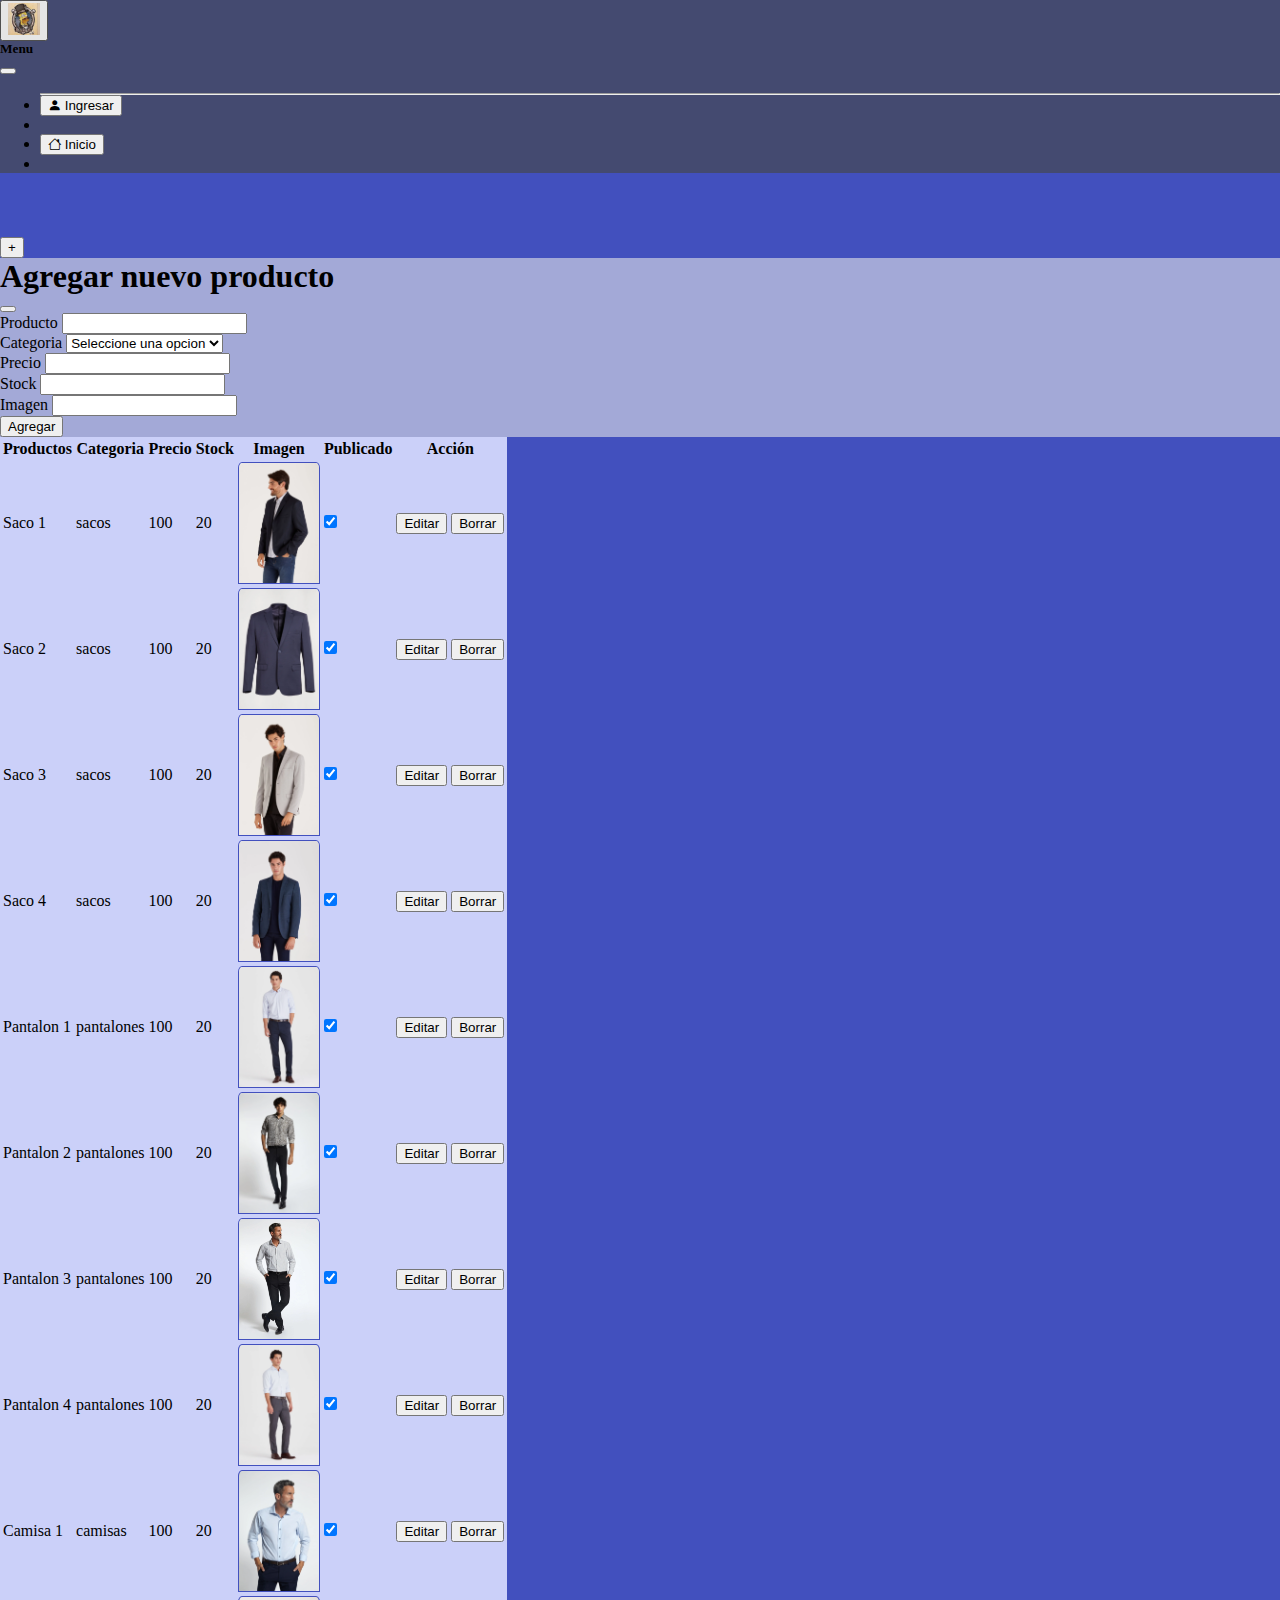
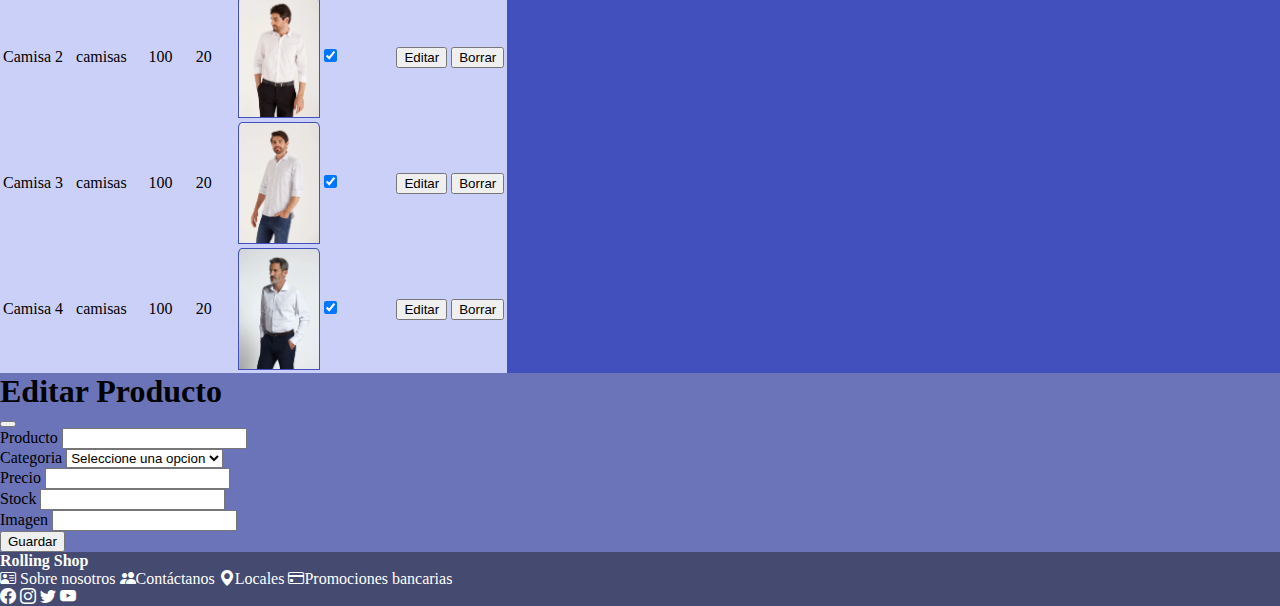
<file: paginas/administrador.html>
<!DOCTYPE html>
<html lang="es">
<head>
  <meta charset="UTF-8">
  <meta name="viewport" content="width=device-width, initial-scale=1.0">
  <title>Pagina de administrador</title>
  <link href="https://cdn.jsdelivr.net/npm/bootstrap@5.3.2/dist/css/bootstrap.min.css" rel="stylesheet" integrity="sha384-T3c6CoIi6uLrA9TneNEoa7RxnatzjcDSCmG1MXxSR1GAsXEV/Dwwykc2MPK8M2HN" crossorigin="anonymous">
  <link rel="stylesheet" href="/css/administrador.css">
  <link rel="stylesheet" href="https://cdnjs.cloudflare.com/ajax/libs/animate.css/4.1.1/animate.min.css"/>
  <link rel="stylesheet" href="https://cdn.jsdelivr.net/npm/bootstrap-icons@1.11.1/font/bootstrap-icons.css">
  
</head>
<body>
  <header>
      
  </header>

  
 <main>
      <!-- Boton modal -->


     <!-- Boton modal -->
      <div class="container mt-5 px-4">
        <button type="button" class="btn btn-success" data-bs-toggle="modal" data-bs-target="#Modal">
          +
        </button>
      </div>
        
        <!-- Modal -->
      <div class="modal fade" id="Modal" tabindex="-1" aria-labelledby="ModalLabel" aria-hidden="true">
        <div class="modal-dialog">

          <div class="modal-content" id="modalContent">

            <div class="modal-header">
              <h1 class="modal-title fs-5" id="ModalLabel"  >Agregar nuevo producto</h1>
              <button type="button" class="btn-close" data-bs-dismiss="modal" aria-label="Close"></button>
            </div>

            <div class="modal-body">
              <div class="container col-8">

                <!-- Formulario para agregar nuevo producto -->
                <form id="formData">
                  <div class="mb-3">
                    <label for="nuevoProducto" class="form-label">Producto</label>
                    <input type="text" class="form-control" id="nuevoProducto">
                  </div>
                  <div class="mb-3">
                    <label for="categoria" class="form-label">Categoria</label>
                    <select class="form-select" aria-label="Default select example" id="categoria" >
                      <option value="" disabled selected >Seleccione una opcion</option>

                      <option value="sacos">Sacos</option>
                      <option value="santalones">Pantalones</option>
                      <option value="camisas">Camisas</option>

                    </select>
                  </div>
                  <div class="mb-3">
                    <label for="precio" class="form-label">Precio</label>
                    <input type="text" class="form-control" id="precio">
                  </div>
                  <div class="mb-3">
                    <label for="stock" class="form-label">Stock</label>
                    <input type="text" class="form-control" id="stock">
                  </div>
                  <div class="mb-3">
                    <label for="imagen" class="form-label">Imagen</label>
                    <input type="url" class="form-control" id="imagen">
                  </div>

                <div class="modal-footer">
                  <button type="submit" class="btn btn-success" >Agregar</button>
                </div>
              </form>
              </div>
            </div>
          </div>
        </div>
      </div>
      
      <!-- Tabla de productos -->
      <div class="container mt-2" >

          <table class="table rounded-4" id="tableStyle">

              <thead>
                <tr>
                  <th scope="col">Productos</th>
                  <th scope="col">Categoria</th>
                  <th scope="col">Precio</th>
                  <th scope="col">Stock</th>
                  <th scope="col">Imagen</th>
                  <th scope="col">Publicado</th>
                  <th scope="col">Acción</th>
                </tr>
              </thead>
              <tbody>
              
              
              </tbody>
          </table>
      </div>

         <!-- Modal edit-->

      <div class="modal fade" id="modalEdit" tabindex="-1" aria-labelledby="exampleModalLabel" aria-hidden="true">
        <div class="modal-dialog">
          <div class="modal-content" id="modalEditContent" >
            <div class="modal-header">
              <h1 class="modal-title fs-5" id="exampleModalLabel">Editar Producto</h1>
              <button type="button" class="btn-close" data-bs-dismiss="modal" aria-label="Close"></button>
            </div>
            <div class="modal-body">
          <form id="formData">
            <div class="mb-3">
              <label for="productoEdit" class="form-label">Producto</label>
              <input type="text" class="form-control" id="productoEdit">
            </div>
            <div class="mb-3">
              <label for="categoriaEdit" class="form-label">Categoria</label>
              <select class="form-select" aria-label="Default select example" id="categoriaEdit" >
                <option value="" disabled selected >Seleccione una opcion</option>
                <option value="saco">Sacos</option>
                <option value="pantalones">Pantalones</option>
                <option value="camisas">Camisas</option>
              </select>
            </div>
            <div class="mb-3">
              <label for="precioEdit" class="form-label">Precio</label>
              <input type="text" class="form-control" id="precioEdit">
            </div>
            <div class="mb-3">
              <label for="stockEdit" class="form-label">Stock</label>
              <input type="text" class="form-control" id="stockEdit">
            </div>
            <div class="mb-3">
              <label for="imagenEdit" class="form-label">Imagen</label>
              <input type="url" class="form-control" id="imagenEdit">
              </div>
              <div class="modal-footer">
                <button type="button" class="btn btn-success" >Guardar</button>
              </div>
        </form>
            </div>
          </div>
        </div>
      </div>
   </main>
  <footer>

  </footer>


  
  <script src="../componentes/footer.js"></script>
  <script src="../componentes/navbar.js"></script>
  <script src="/js/administrador.js"></script>
  <script src="https://cdn.jsdelivr.net/npm/bootstrap@5.3.2/dist/js/bootstrap.bundle.min.js" integrity="sha384-C6RzsynM9kWDrMNeT87bh95OGNyZPhcTNXj1NW7RuBCsyN/o0jlpcV8Qyq46cDfL" crossorigin="anonymous"></script>
</body>
</html>
</file>
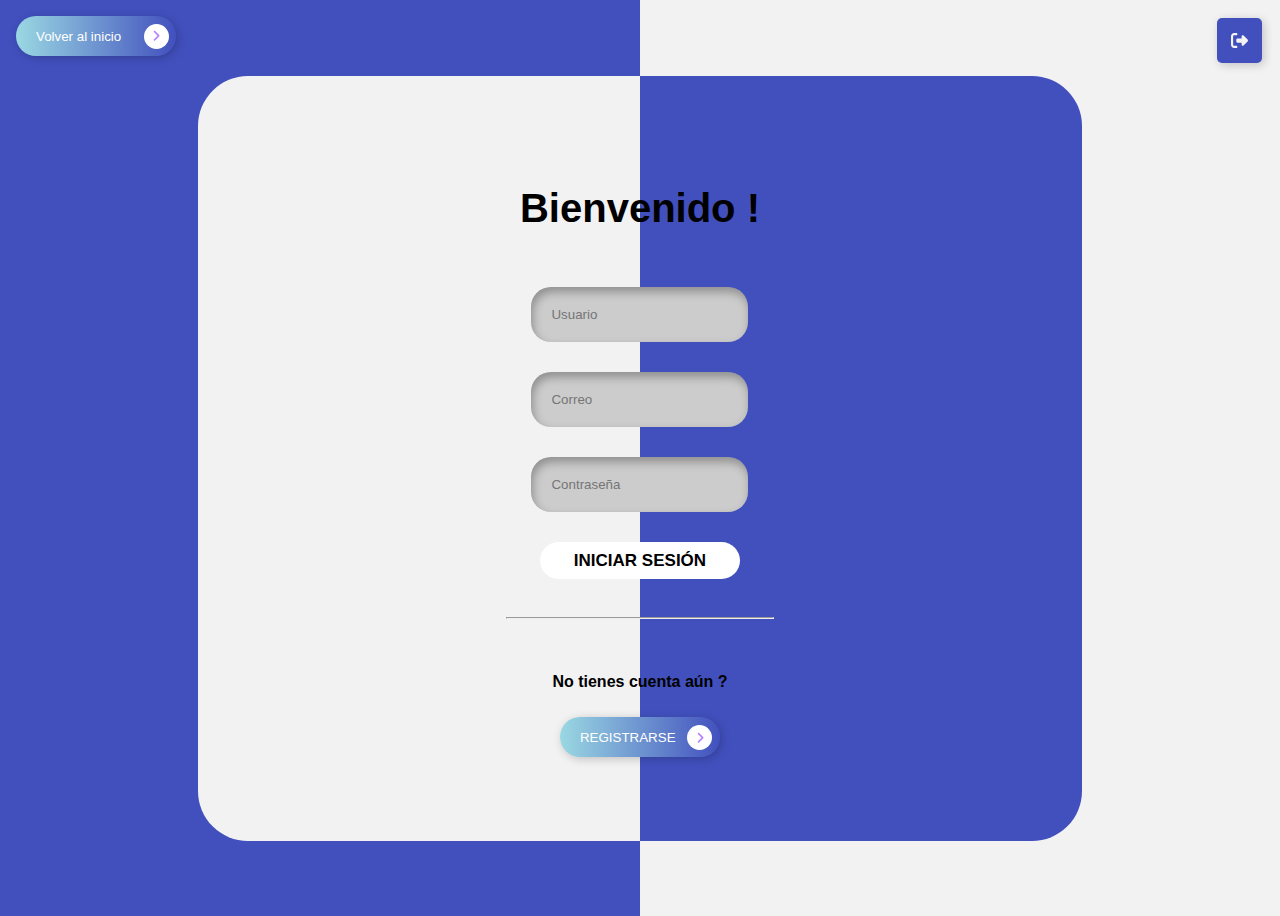
<file: paginas/login.html>
<!DOCTYPE html>
<html lang="en">
<head>
    <meta charset="UTF-8">
    <meta name="viewport" content="width=device-width, initial-scale=1.0">
    <link rel="stylesheet" href="../css/login.css">
    <title>Login</title>
</head>
<body>
    <main class="main-container">
        <div class="logout-btn-container">
            <button id="logout-btn" class="Btn">
                
                <div class="sign"><svg viewBox="0 0 512 512"><path d="M377.9 105.9L500.7 228.7c7.2 7.2 11.3 17.1 11.3 27.3s-4.1 20.1-11.3 27.3L377.9 406.1c-6.4 6.4-15 9.9-24 9.9c-18.7 0-33.9-15.2-33.9-33.9l0-62.1-128 0c-17.7 0-32-14.3-32-32l0-64c0-17.7 14.3-32 32-32l128 0 0-62.1c0-18.7 15.2-33.9 33.9-33.9c9 0 17.6 3.6 24 9.9zM160 96L96 96c-17.7 0-32 14.3-32 32l0 256c0 17.7 14.3 32 32 32l64 0c17.7 0 32 14.3 32 32s-14.3 32-32 32l-64 0c-53 0-96-43-96-96L0 128C0 75 43 32 96 32l64 0c17.7 0 32 14.3 32 32s-14.3 32-32 32z"></path></svg></div>
                
                <div class="text">Cerrar sesión</div>
            </button>
        
        </div>
        <div id="login-boton-container">
            <a style="text-decoration: none; color: #000;" href="../index.html">
                <button class="signupBtn">
                        Volver al inicio
                        <span class="arrow">
                            <svg xmlns="http://www.w3.org/2000/svg" height="1em" viewBox="0 0 320 512" fill="rgb(183, 128, 255)"><path d="M278.6 233.4c12.5 12.5 12.5 32.8 0 45.3l-160 160c-12.5 12.5-32.8 12.5-45.3 0s-12.5-32.8 0-45.3L210.7 256 73.4 118.6c-12.5-12.5-12.5-32.8 0-45.3s32.8-12.5 45.3 0l160 160z"></path></svg>
                        </span>
                    </button>
                </a>
        </div>
        <div class="login-container">
            <div class="login-in-box-first inputs">
                <div>
                    <h1 class="login-title">
                        Bienvenido !
                    </h1>
                </div>
                    <input id="login-username" type="text" name="text" class="input" placeholder="Usuario">
                    <input id="login-email" type="email" name="text" class="input" placeholder="Correo">
                    <input id="login-password" type="password" name="text" class="input" placeholder="Contraseña">
                    <button id="login-btn" class="btn"> Iniciar sesión
                </button>
                <hr class="line">
                <div class="sign-up-goto-container">
                    <p class="sign-up-goto">
                        No tienes cuenta aún ?
                    </p>
                    <a style="text-decoration: none; color: #000;" href="./signup.html">
                    <button class="signupBtn">
                            REGISTRARSE
                            <span class="arrow">
                                <svg xmlns="http://www.w3.org/2000/svg" height="1em" viewBox="0 0 320 512" fill="rgb(183, 128, 255)"><path d="M278.6 233.4c12.5 12.5 12.5 32.8 0 45.3l-160 160c-12.5 12.5-32.8 12.5-45.3 0s-12.5-32.8 0-45.3L210.7 256 73.4 118.6c-12.5-12.5-12.5-32.8 0-45.3s32.8-12.5 45.3 0l160 160z"></path></svg>
                            </span>
                        </button>
                    </a>
                </div>
            </div>
            <div class="login-in-box-second image-container">
                <img class="login-image" src="../img/assets/fashion_img.png" alt="Fashion">
            </div>
        </div>
    </main>
    <!-- <section class="table-container-view">
        <h1>Lista de Usuarios</h1>
        <table>
            <thead>
                <tr>
                    <th>Username</th>
                    <th>Email</th>
                    <th>Password</th>
                    <th>Admin</th>
                    <th>Eliminar</th>
                </tr>
            </thead>
            <tbody id="user-list">
               
            </tbody>
    </section> -->
    <script src="../js/login.js"></script>
</body>
</html>
</file>
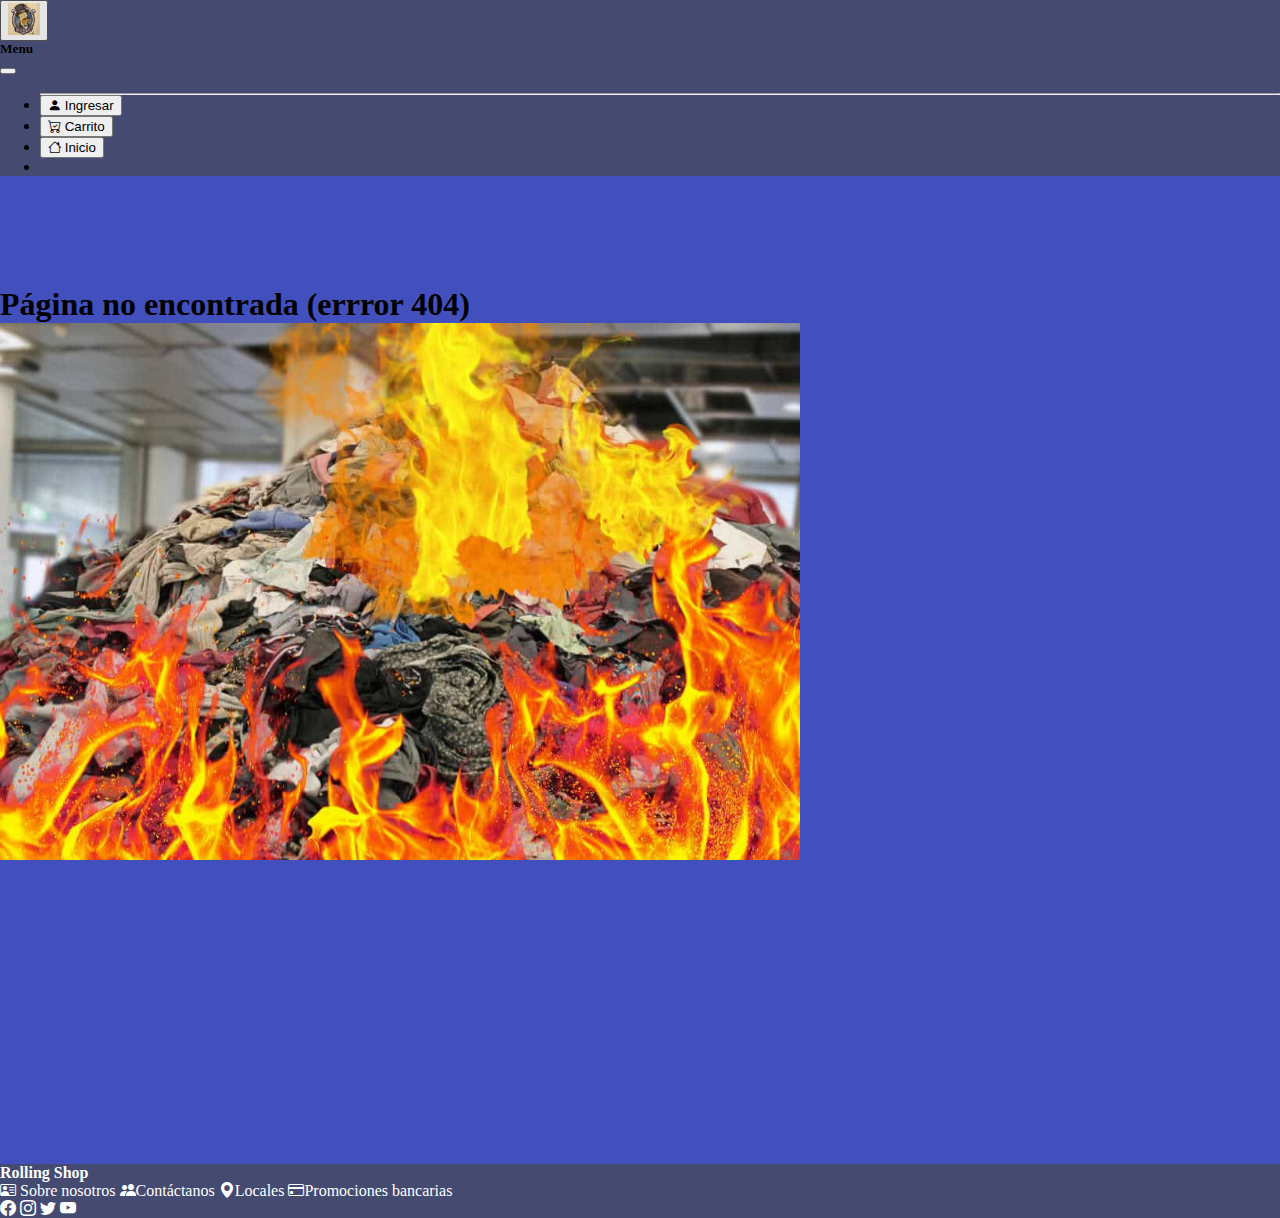
<file: paginas/pagError.html>
<!DOCTYPE html>
<html lang="es">
<head>
    <meta charset="UTF-8">
    <meta name="viewport" content="width=device-width, initial-scale=1.0">
    <title>Página de error</title>
    <link href="https://cdn.jsdelivr.net/npm/bootstrap@5.3.2/dist/css/bootstrap.min.css" rel="stylesheet" integrity="sha384-T3c6CoIi6uLrA9TneNEoa7RxnatzjcDSCmG1MXxSR1GAsXEV/Dwwykc2MPK8M2HN" crossorigin="anonymous">
    <link rel="stylesheet" href="../css/pagError.css">
    <link rel="stylesheet" href="../css/index.css">
    <link rel="stylesheet" href="https://cdn.jsdelivr.net/npm/bootstrap-icons@1.11.1/font/bootstrap-icons.css">
</head>
<body>
    <header>

    </header>
    <main class="main d-flex flex-column justify-content-center align-items-center">

    </main>
    <footer>

    </footer>

    <script src="/componentes/footer.js"></script>
    <script src="../componentes/navbar.js"></script>
    <script type="module" src="../js/pagError.js"></script>
    <script src="https://cdn.jsdelivr.net/npm/bootstrap@5.3.2/dist/js/bootstrap.bundle.min.js" integrity="sha384-C6RzsynM9kWDrMNeT87bh95OGNyZPhcTNXj1NW7RuBCsyN/o0jlpcV8Qyq46cDfL" crossorigin="anonymous"></script>
</body>
</html>
</file>
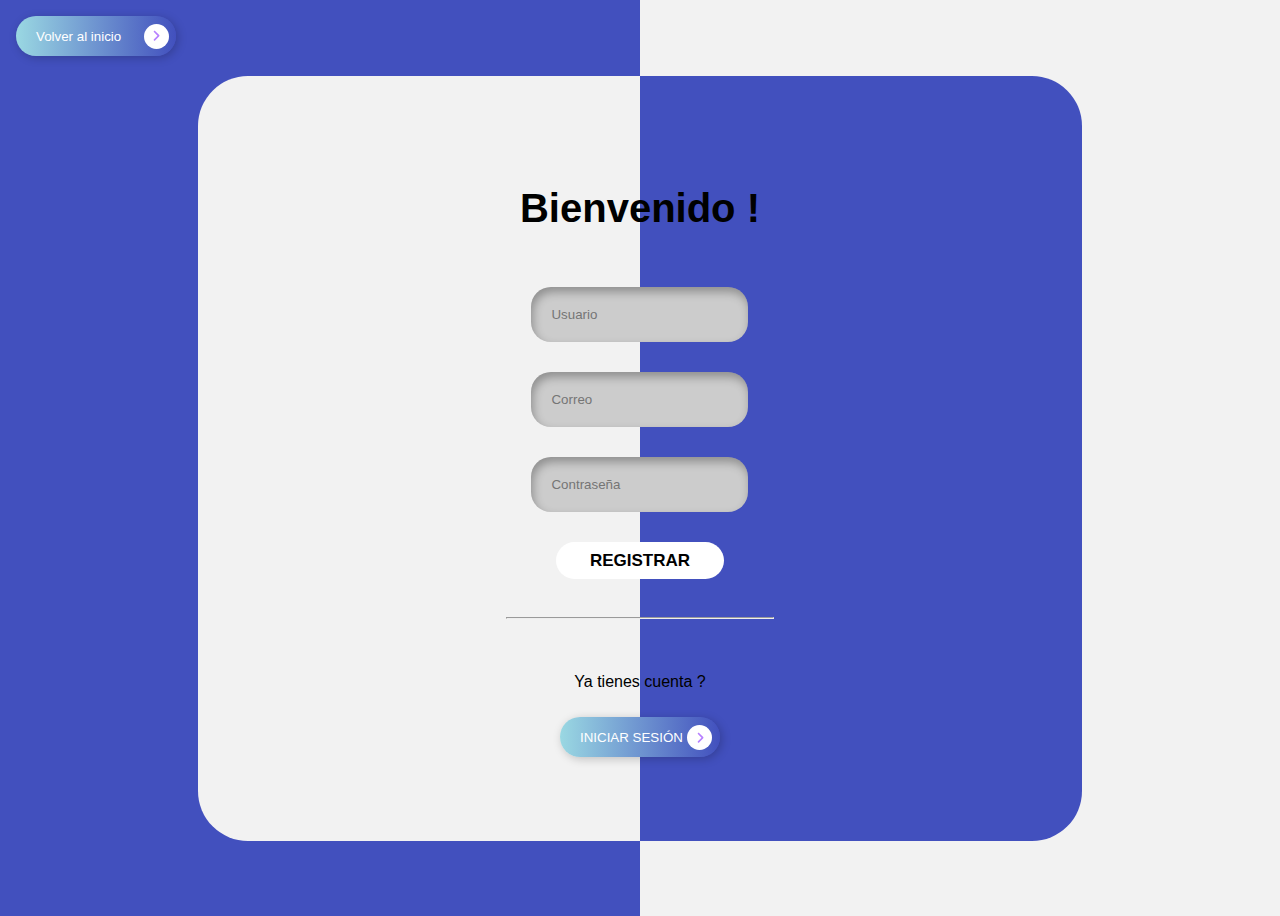
<file: paginas/signup.html>
<!DOCTYPE html>
<html lang="en">
<head>
    <meta charset="UTF-8">
    <meta name="viewport" content="width=device-width, initial-scale=1.0">
    <link rel="stylesheet" href="../css/login.css">
    <title>Sign Up</title>
</head>
<body>
    <main class="main-container">
        <div id="login-boton-container">
            <a style="text-decoration: none; color: #000;" href="../index.html">
                <button class="signupBtn">
                        Volver al inicio
                        <span class="arrow">
                            <svg xmlns="http://www.w3.org/2000/svg" height="1em" viewBox="0 0 320 512" fill="rgb(183, 128, 255)"><path d="M278.6 233.4c12.5 12.5 12.5 32.8 0 45.3l-160 160c-12.5 12.5-32.8 12.5-45.3 0s-12.5-32.8 0-45.3L210.7 256 73.4 118.6c-12.5-12.5-12.5-32.8 0-45.3s32.8-12.5 45.3 0l160 160z"></path></svg>
                        </span>
                    </button>
                </a>
        </div>
        <div class="login-container">
            <div class="login-in-box-second image-container">
                <img class="login-image" src="../img/assets/fashion_img_signup.png" alt="Fashion">
            </div>
            <div class="login-in-box-first inputs">
                <div>
                    <h1 class="login-title">
                        Bienvenido !
                    </h1>
                </div>
                    <input id="signup-username" type="text" name="text" class="input" placeholder="Usuario">
                    <input id="signup-email" type="email" name="text" class="input" placeholder="Correo">
                    <input id="signup-password" type="password" name="text" class="input" placeholder="Contraseña">
                    <button id="signup-btn" class="btn"> Registrar </button>
                <hr class="line">
                <div class="sign-up-goto-container">
                    <p class="login-up-goto">
                        Ya tienes cuenta ?
                    </p>
                    <a style="text-decoration: none;" href="./login.html">
                        <button class="signupBtn">
                            INICIAR SESIÓN
                            <span class="arrow">
                                <svg xmlns="http://www.w3.org/2000/svg" height="1em" viewBox="0 0 320 512" fill="rgb(183, 128, 255)"><path d="M278.6 233.4c12.5 12.5 12.5 32.8 0 45.3l-160 160c-12.5 12.5-32.8 12.5-45.3 0s-12.5-32.8 0-45.3L210.7 256 73.4 118.6c-12.5-12.5-12.5-32.8 0-45.3s32.8-12.5 45.3 0l160 160z"></path></svg>
                            </span>
                        </button>
                    </a>
                </div>
            </div>

        </div>
    </main>
    <script src="../js/signup.js"></script>
</body>
</html>
</file>
<file: css/index.css>
*{
    margin: 0;
}

body {
    background-color: rgb(66, 80, 190);
}

footer{
    background-color: rgb(68, 74, 112);
    color: white;
}

a {
    text-decoration: none;
    color: white;
}

#nav {
    background-color: rgb(68, 74, 112);
}

#seccionCategorias {
    max-width: 100%;
    color: white;
}
#seccionRopa {
    max-width: 100%;
    color: rgb(66, 80, 190);
    background-color: rgb(203, 208, 249);
    margin-top: 7vh;
    border-radius: 2%;

}

/* #buscador {
    width: 80%;
} */

#botonHamburguesaHomero{
    width: 2rem;
}

#bienvenidoUsuario {
    margin-right: 190px;
}

#cerrarSesion{
    width: 3rem;
}

/* #contendorBuscador {
    margin-top: 100px;
} */

/* #buscador {
    margin: auto;
} */

.contenedorAside {
    padding: 2rem;
    position: sticky;
    top: 0;
    height: 100vh;
    padding-right: 0;
    padding-top: 50px;
}

.asideBotones {
    background-color: transparent;
    border: 0;
    padding: 0.5rem;
    cursor: pointer;
    color: black;
    border-top-left-radius: 1rem;
    border-bottom-left-radius: 1rem;
    width: 100%;
}

.botonesCanvas {
    background-color: transparent;
    border: 0;
    padding: 0.5rem;
    cursor: pointer;
    color: black;
    
}

.active{
    background-color: rgb(203, 208, 249);
    width: 100%;
}

.card {
    border: 1px solid rgb(66, 80, 190);
}
.card-body{
    display: flex;
    flex-direction: column;
    margin: 0;
    background-color: rgb(66, 80, 190);
    border-top-right-radius: 5%;
    border-top-left-radius: 5%;
    color: white;
}

.filto {
    display: none;
}

.botonesCanvas {
    background-color: transparent;
    border: 0;
    padding: 0.5rem;
    cursor: pointer;
    color: black;
    
}

@media (max-width: 575px) {
    .contenedorAside {
        position: absolute;
        visibility: hidden;
    }

    .textoTitulo{
        text-align: center;
        margin-bottom: 1rem;
    }

    /* .contenedorDiv{
        position: absolute;
    } */

    .asideBotones {
        width: 80%;
        border-top-right-radius: 1rem;
        border-bottom-right-radius: 1rem;
    }
    ul {
        padding-left: 0;
    }
    .contenedorUl {
        margin-right: 30px;
        visibility: hidden;
    }

    .divCategoria{
        margin-top: 0;
    }

}

@media (max-width: 800px) {
    .homero {
        display: none;
    }
}

@media (min-width: 992px) {
    .ocultos {
        visibility: hidden;
        position: absolute;
        
    }
    
}

@media (min-width: 991px) {
    .textoCategoriaNav {
        visibility: hidden;
    }
    .registroNav {
        visibility: hidden;
        position: absolute;
    }
}
</file>
<file: css/carrito.css>
#contenedorProducto {
    border-radius: 1rem;
    color: rgb(66, 80, 190);
    font-size: 1.2rem;
    
}

#imgCarrito {
    border-radius: 1rem;
    
}

#productoSeleccionado{
    border: 1px solid black;
    padding: 1rem;
    background-color: rgb(176, 174, 174);
    border-radius: 1rem;
}

#volverAlInicio{
    text-decoration: none;
}

#total {
    margin-bottom: 0;
}

#seccionRopa{
    margin-top: 100px;
}

#carrito {
    visibility: hidden;
    position: absolute;
}

#search-login{
    visibility: hidden;
    position: absolute;
}

#bienvenidoUsuario{
    visibility: hidden;
}

.botonEliminar {
    background-color: transparent;
    border: 0;
    color: red;
    height: 40px;
}

.contenedorTotal {
    border: 1px solid black;
    border-top-left-radius: 10px;
    border-bottom-left-radius: 10px;
    background-color: rgb(66, 80, 190);
    color: white;
}

.divBotonComprar {
    border: 1px solid black;
    border-top-right-radius: 10px;
    border-bottom-right-radius: 10px;
    background-color: rgb(66, 80, 190);
}

/* .promociones {
    
} */


@media (max-width: 704px) {
    .contenedorAside {
        padding: 0;
    }
}

@media (max-width: 575px) {
    .contenedorUl {
        display: none;
    }
    .contenedorAside {
        visibility: hidden;
        position: absolute;
        
    }
    .botonInicio {
        display: none;
    }
}

@media (min-width: 576px){
    .botonInicioFin{
        display: none;
    }
}
</file>
<file: css/acercaDeNosotros.css>
* {
    margin: 0;
    padding: 0;
    box-sizing: border-box;
}

main {
    margin-top: 100px;
}

.team .card {
    width: 300px;
    height: 450px;
}

.team {
    background-color: rgb(203, 208, 249);
    border-radius: 2%;
}

.card {
    width: 100%;
    margin: 20px;
    border-radius: 6px;
    overflow: hidden;
    background-color: #fff;
    box-shadow: 0px 1px 10px rgba(0,0,0,0.2);
    cursor: default;
    transition: all 400ms ease;
}

.card:hover{
    box-shadow: 5px 5px 20px rgba(0,0,0,0.4);
    transform: translateY(-10%);
}

.card img {
    width: 100%;
    height: 250px;
} 

.card-body {
    justify-content: space-between;
}

.card-body h5 {
    font-weight: 500;
}

.card-body p {
    line-height: 1.5;
    color: #ddc8c8;
}
</file>
<file: css/administrador.css>
*{
    margin: 0;
}

body {
  background-color: rgb(66, 80, 190); 
}

main{
  padding-top: 5%;
}

footer{
  background-color: rgb(68, 74, 112);
  color: white;
  
}

a {
  text-decoration: none;
  color: white;
}

#nav {
  background-color: rgb(68, 74, 112);
}


#tableStyle {
  
  --bs-table-bg: null;
  background-color: rgb(203, 208, 249);
  vertical-align: middle;
  --bs-table-border-color: rgb(66, 80, 190);
}


.card{
  display: flex;
  flex-direction: column;
  margin: 0;
  background-color: rgb(66, 80, 190);
  border: 1px solid rgb(66, 80, 190);
  border-top-right-radius: 5%;
  border-top-left-radius: 5%;
  color: white;
}


#modalContent {
  background-color: rgb(163, 169, 215);
}

#modalEditContent {
  background-color: rgb(107, 116, 185);
}

#styleTitle{
  color: white;
}

.ModalLabel{
  color: black;
}

#carrito{
  display: none;
}

/* #buscador {
    width: 80%;
} */

#botonHamburguesaHomero{
  width: 2rem;
}

#bienvenidoUsuario {
  margin-right: 190px;
}

#cerrarSesion{
  width: 3rem;
}

/* #contendorBuscador {
  margin-top: 100px;
} */

/* #buscador {
  margin: auto;
} */

.contenedorAside {
  padding: 2rem;
  position: sticky;
  top: 0;
  height: 100vh;
  padding-right: 0;
  padding-top: 50px;
}

.asideBotones {
  background-color: transparent;
  border: 0;
  padding: 0.5rem;
  cursor: pointer;
  color: black;
  border-top-left-radius: 1rem;
  border-bottom-left-radius: 1rem;
  width: 100%;
}
.active{
  background-color: rgb(203, 208, 249);
  width: 100%;
}

.card {
  border: 1px solid rgb(66, 80, 190);
}
.card-body{
  display: flex;
  flex-direction: column;
  margin: 0;
  background-color: rgb(66, 80, 190);
  border-top-right-radius: 5%;
  border-top-left-radius: 5%;
  color: white;
}

.filto {
  display: none;
}

@media (max-width: 575px) {
  .contenedorAside {
      position: absolute;
      visibility: hidden;
  }

  .textoTitulo{
      text-align: center;
      margin-bottom: 1rem;
  }

  /* .contenedorDiv{
      position: absolute;
  } */

  .asideBotones {
      width: 80%;
      border-top-right-radius: 1rem;
      border-bottom-right-radius: 1rem;
  }
  ul {
      padding-left: 0;
  }
  .contenedorUl {
      margin-right: 30px;
      visibility: hidden;
  }

  .divCategoria{
      margin-top: 0;
  }

}

@media (max-width: 800px) {
  .homero {
      display: none;
  }
}

@media (min-width: 992px) {
  .ocultos {
      visibility: hidden;
      position: absolute;
      
  }
  
}

@media (min-width: 991px) {
  .textoCategoriaNav {
      visibility: hidden;
  }
  .registroNav {
      visibility: hidden;
      position: absolute;
  }
}
</file>
<file: css/login.css>
body {
    background: rgb(66, 80, 190);
    background: linear-gradient(90deg, rgba(66, 80, 190, 1) 0%, rgba(66, 80, 190, 1) 50%, rgba(242, 242, 242, 1) 50%, rgba(242, 242, 242, 1) 100%);
    font-family: Arial, Helvetica, sans-serif;
}

#login-boton{
    padding: 17px 40px;
    border-radius: 50px;
    border: 0;
    background-color: white;
    box-shadow: rgb(0 0 0 / 5%) 0 0 8px;
    letter-spacing: 1.5px;
    text-transform: uppercase;
    font-size: 15px;
    transition: all .5s ease;

   }
   
   #login-boton:hover {
    letter-spacing: 3px;
    background-color: hsl(261deg 80% 48%);
    color: hsl(0, 0%, 100%);
    box-shadow: rgb(93 24 220) 0px 7px 29px 0px;
   }
   
   #login-boton:active {
    letter-spacing: 3px;
    background-color: hsl(261deg 80% 48%);
    color: hsl(0, 0%, 100%);
    box-shadow: rgb(93 24 220) 0px 0px 0px 0px;
    transform: translateY(10px);
    transition: 100ms;
   }

   #login-boton-container{
    position:absolute;
    padding:16px;
    top:0;
    left:0;
   }
.main-container {
    display: flex;
    justify-content: center;
    align-items: center;
    min-height: 100vh;
}

.login-container {
    display: flex;
    min-width: 70%;
    height: 85vh;
    justify-content: center;
    align-items: center;
    border-radius: 50px;
    background: rgb(242, 242, 242);
    background: linear-gradient(90deg, rgba(242, 242, 242, 1) 0%, rgba(242, 242, 242, 1) 50%, rgba(66, 80, 190, 1) 50%, rgba(66, 80, 190, 1) 100%);
}

.login-in-box-first {
    display: flex;
    justify-content: center;
    align-items: center;
    width: 100%;
    flex-direction: column;
    gap: 30px;
}

.login-in-box-second {
    display: flex;
    width: 100%;
    justify-content: center;
    align-items: center;
}

.login-image {
    height: 500px;
}

.input {
    border: none;
    outline: none;
    border-radius: 20px;
    padding: 1.5em;
    background-color: #ccc;
    box-shadow: inset 2px 5px 10px rgba(0, 0, 0, 0.3);
    transition: 300ms ease-in-out;
}

.input:focus {
    background-color: white;
    transform: scale(1.05);
    box-shadow: 13px 13px 100px #969696,
        -13px -13px 100px #ffffff;
}

.login-title {
    font-size: 40px;

}

.btn {
    position: relative;
    font-size: 17px;
    text-transform: uppercase;
    text-decoration: none;
    padding: 0.5em 2em;
    display: inline-block;
    border-radius: 6em;
    transition: all .2s;
    border: none;
    font-family: inherit;
    font-weight: 500;
    color: black;
    background-color: white;
    font-weight: 700;
    cursor: pointer;
}

.btn:hover {
    transform: translateY(-3px);
    box-shadow: 0 10px 20px rgba(0, 0, 0, 0.2);
}

.btn:active {
    transform: translateY(-1px);
    box-shadow: 0 5px 10px rgba(0, 0, 0, 0.2);
}

.btn::after {
    content: "";
    display: inline-block;
    height: 100%;
    width: 100%;
    border-radius: 100px;
    position: absolute;
    top: 0;
    left: 0;
    z-index: -1;
    transition: all .4s;
}

.btn::after {
    background-color: #fff;
}

.btn:hover::after {
    transform: scaleX(1.4) scaleY(1.6);
    opacity: 0;
}

.line {
    width: 30%;
}

.sign-up-goto {
    opacity: 0.5;
}

.sign-up-goto-container {
    display: flex;
    justify-content: center;
    align-items: center;
    gap: 10px;
}


.signupBtn {
    width: 160px;
    height: 40px;
    border-radius: 30px;
    border: none;
    display: flex;
    align-items: center;
    justify-content: flex-start;
    padding-left: 20px;
    gap: 9px;
    color: white;
    background: rgb(154, 216, 226);
    background: linear-gradient(90deg, rgba(154, 216, 226, 1) 0%, rgba(66, 80, 190, 1) 100%);
    position: relative;
    cursor: pointer;
    box-shadow: 2px 2px 10px rgba(0, 0, 0, 0.212);
}

.arrow {
    position: absolute;
    right: 7.5px;
    background-color: rgb(255, 255, 255);
    width: 25px;
    height: 25px;
    display: flex;
    align-items: center;
    justify-content: center;
    border-radius: 50%;
}

.signupBtn:hover .arrow {
    animation: slide-in-left 0.7s cubic-bezier(0.250, 0.460, 0.450, 0.940) both;
}

@keyframes slide-in-left {
    0% {
        transform: translateX(-10px);
        opacity: 0;
    }

    100% {
        transform: translateX(0);
        opacity: 1;
    }
}

@media screen and (max-width: 1379px) {

    .sign-up-goto {
        opacity: 1;
        color: #000;
        font-weight: 700;
    }

    .login-in-box-second{
        display: none;
    }

    .sign-up-goto-container{
        display: flex;
        flex-direction: column;
    }
}

.form-loginsignup {
    display: flex;
    flex-direction: column;
    gap: 25px;
    align-items: center;
}

.logout-btn-container {
    position: absolute;
    top: 0;
    right: 0;
    padding: 18px;
}

.Btn {
    --black: #000000;
    --ch-black: #141414;
    --eer-black: #1b1b1b;
    --night-rider: #2e2e2e;
    --white: #ffffff;
    --af-white: #f3f3f3;
    --ch-white: #e1e1e1;
    display: flex;
    align-items: center;
    justify-content: flex-start;
    width: 45px;
    height: 45px;
    border: none;
    border-radius: 5px;
    cursor: pointer;
    position: relative;
    overflow: hidden;
    transition-duration: .3s;
    box-shadow: 2px 2px 10px rgba(0, 0, 0, 0.199);
    background-color: #4250be;
  }
  
  /* plus sign */
  .sign {
    width: 100%;
    transition-duration: .3s;
    display: flex;
    align-items: center;
    justify-content: center;
  }
  
  .sign svg {
    width: 17px;
  }
  
  .sign svg path {
    fill: var(--af-white);
  }
  /* text */
  .text {
    position: absolute;
    right: 0%;
    width: 0%;
    opacity: 0;
    color: var(--af-white);
    font-size: 1.2em;
    font-weight: 600;
    transition-duration: .3s;
  }
  /* hover effect on button width */
  .Btn:hover {
    width: 125px;
    border-radius: 5px;
    transition-duration: .3s;
  }
  
  .Btn:hover .sign {
    width: 30%;
    transition-duration: .3s;
    padding-left: 10px;
  }
  /* hover effect button's text */
  .Btn:hover .text {
    opacity: 1;
    width: 70%;
    transition-duration: .3s;
    padding-right: 10px;
  }
  /* button click effect*/
  .Btn:active {
    transform: translate(2px ,2px);
  }

  .oculto{
    display: none;
  }
</file>
<file: css/pagError.css>
main {
    margin-top: 100px;
    background-color: rgb(66, 80, 190);
    padding-top: 10px;
    padding-bottom: 200px;
    margin-bottom: 100px;
}

footer {
    
}

#imagenError {
    border-radius: 5%;
}
</file>
